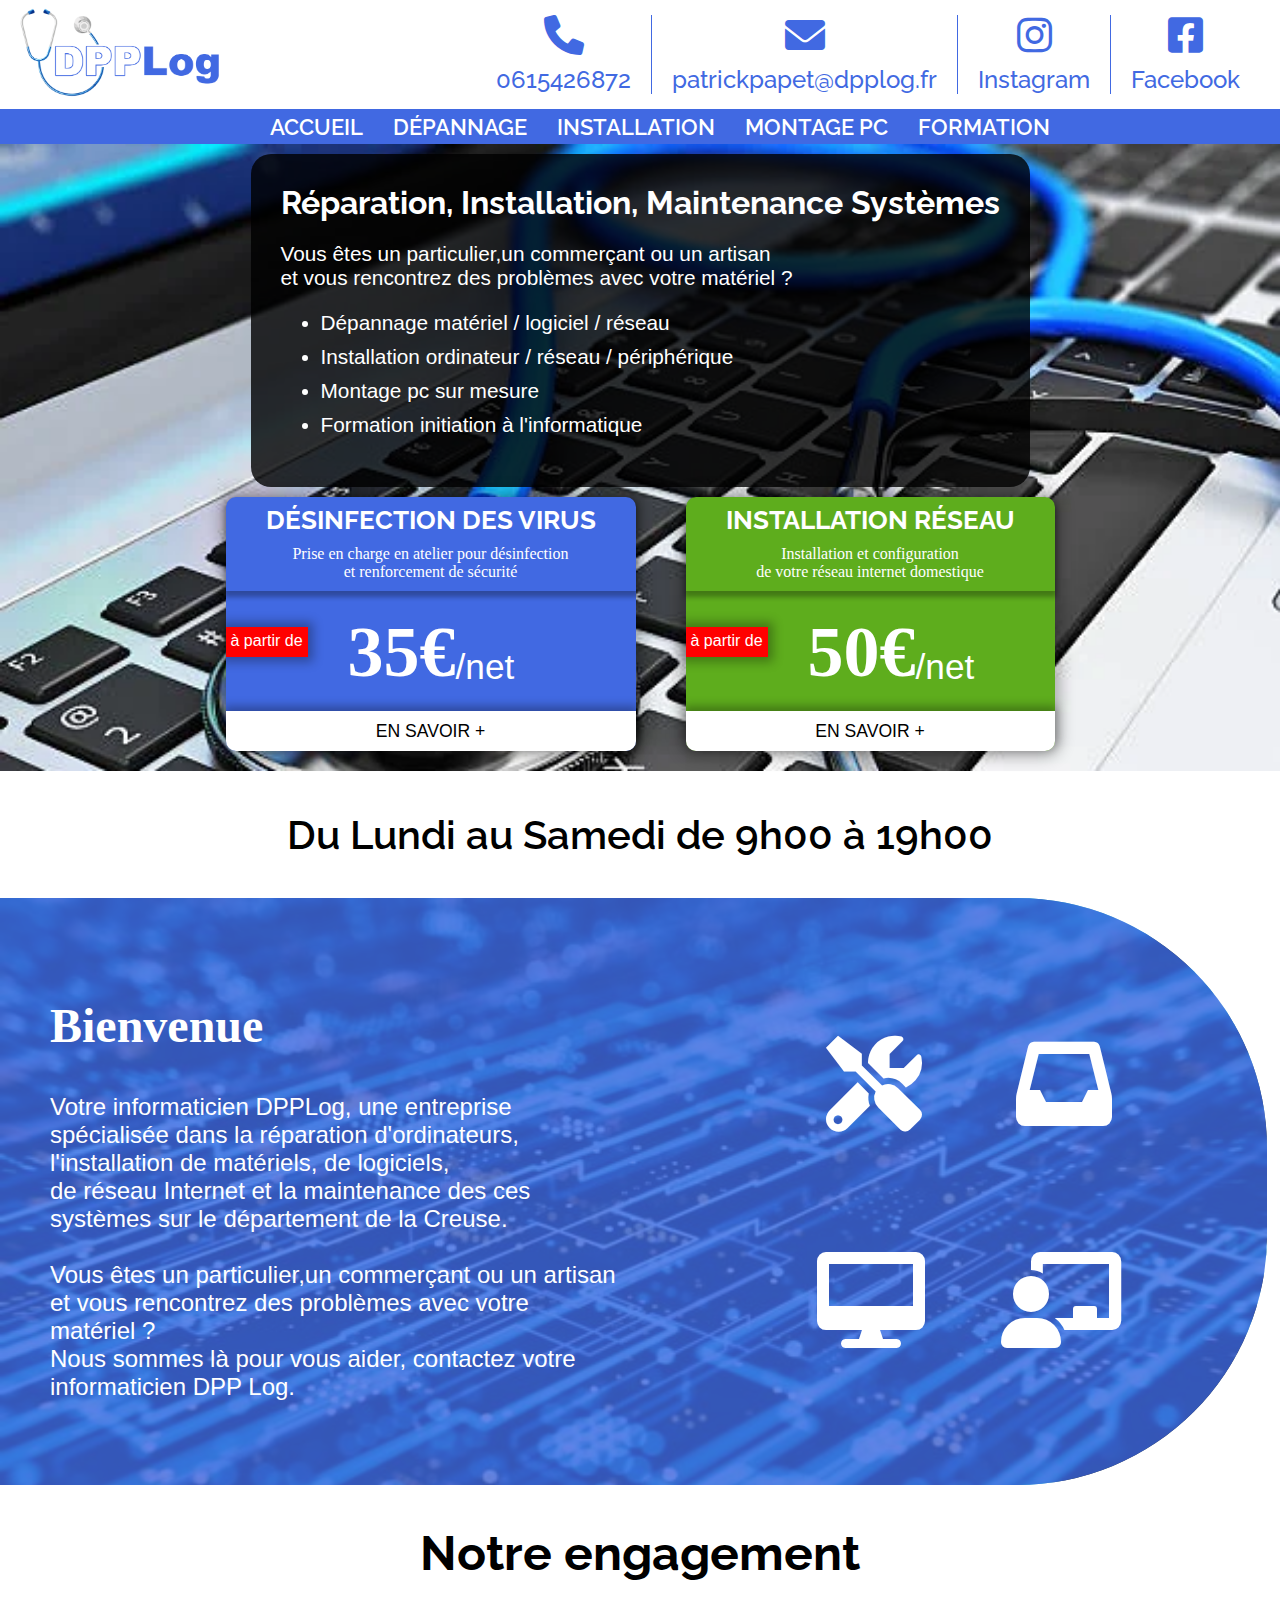
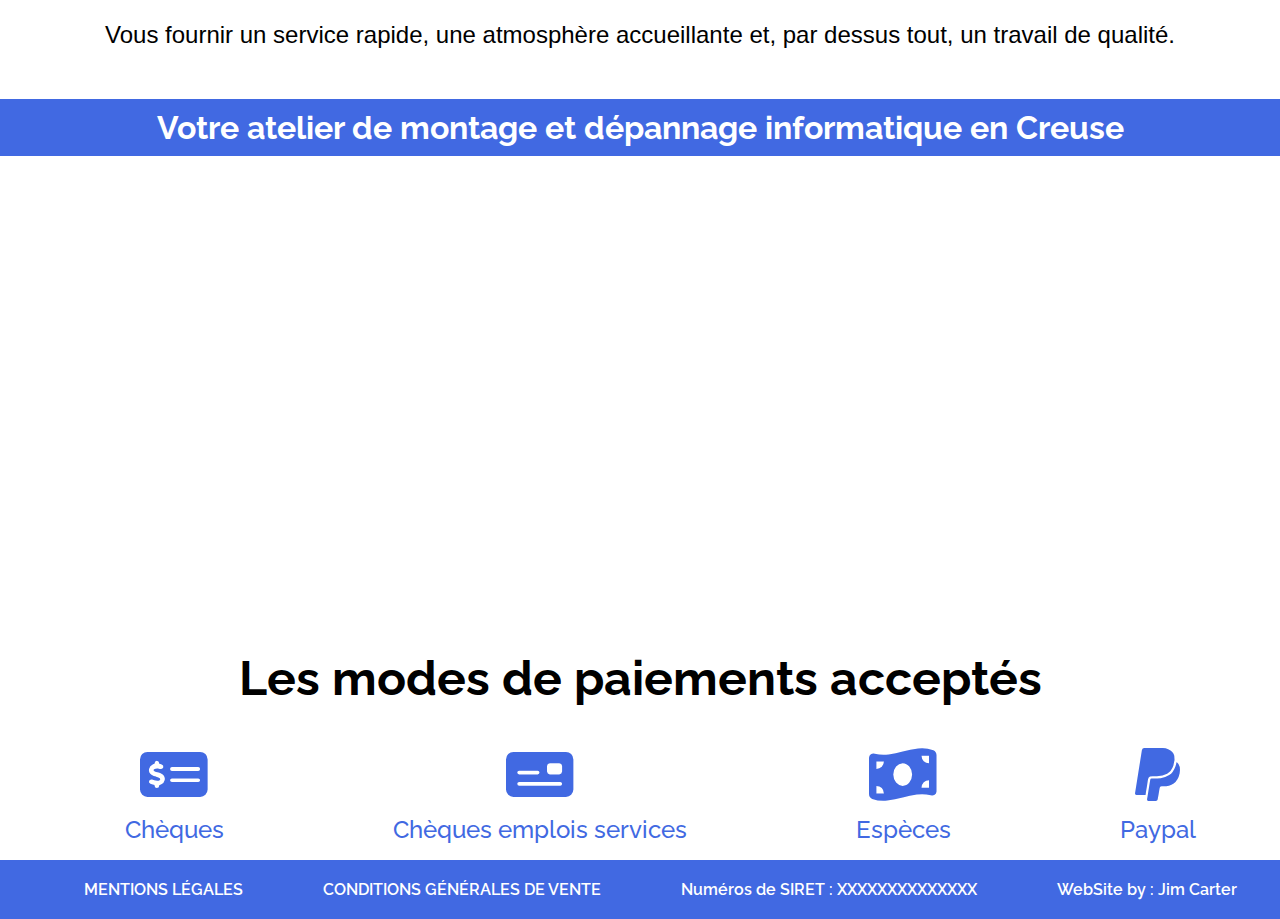
<file: index.html>
<!doctype html>
<html lang="fr">

<head>
  <meta charset="utf-8">
  <meta name="viewport" content="width=device-width, initial-scale=1, shrink-to-fit=no">
  <meta name="Votre informaticien DPPLog , une entreprise spécialisée dans la réparation d'ordinateurs , l'installation de matériels, de logiciels , de réseau Internet et la maintenance des ces systèmes sur le département de la Creuse."
        content="">
  <meta name="Papet Patrick" content="">

  <title>DPPlog, Dépannage informatique a domicile en Creuse</title>

  <link href="https://fonts.googleapis.com/css?family=Raleway:100,100i,200,200i,300,300i,400,400i,500,500i,600,600i,700,700i,800,800i,900,900i"
        rel="stylesheet">
  <link href="https://fonts.googleapis.com/css?family=Lora:400,400i,700,700i" rel="stylesheet">

  <link rel="apple-touch-icon" sizes="180x180" href="img/favicon/apple-touch-icon.png">
  <link rel="icon" type="image/png" sizes="32x32" href="img/favicon/favicon-32x32.png">
  <link rel="icon" type="image/png" sizes="16x16" href="img/favicon/favicon-16x16.png">
  <link rel="manifest" href="img/favicon/site.webmanifest">
  <link rel="stylesheet" href="./css/main.css">
  <meta name="msapplication-TileColor" content="#da532c">
  <meta name="theme-color" content="#ffffff">
  <link rel="stylesheet" href="https://cdnjs.cloudflare.com/ajax/libs/font-awesome/6.0.0/css/all.min.css" integrity="sha512-9usAa10IRO0HhonpyAIVpjrylPvoDwiPUiKdWk5t3PyolY1cOd4DSE0Ga+ri4AuTroPR5aQvXU9xC6qOPnzFeg==" crossorigin="anonymous" referrerpolicy="no-referrer" />
</head>

<body>
  <header>
    <div id="topHeader">
      <a href="./index.html"><img src="./img/DPPLog.png" alt="logo DPPLog" id="logo"></a>
      <div id="contact">
        <ul>
          <li><i class="fa-solid fa-phone"></i><a href="tel: +330615426872">0615426872</a></li>
          <li><i class="fa-solid fa-envelope"></i><a href="mailto:patrickpapet@dpplog.fr">patrickpapet@dpplog.fr</a></li>
          <li><i class="fa-brands fa-instagram"></i><a href="https://www.instagram.com/dpplog/?hl=fr">Instagram</a></li>
          <li><i class="fa-brands fa-facebook-square"></i><a href="">Facebook</a></li>
        </ul>
      </div>
      <img src="./img/DPPCreuse.png" alt="votre informaticien sur le département de la creuse" id="creuse">
    </div>
    <nav>
      <ul>
        <li><a href="./index.html">ACCUEIL</a></li>
        <li><a href="./depannage.html">DÉPANNAGE</a></li>
        <li><a href="./installation.html">INSTALLATION</a></li>
        <li><a href="./montage.html">MONTAGE PC</a></li>
        <li><a href="./formation.html">FORMATION</a></li>
      </ul>
    </nav>
  </header>
  <section id="encartPub">
    <div id="encartPubDescript">
      <h3>Réparation, Installation, Maintenance Systèmes</h3>
      <p>Vous êtes un particulier,un commerçant ou un artisan<br>et vous rencontrez des problèmes avec votre matériel ?</p>
      <ul>
        <li>Dépannage matériel / logiciel / réseau</li>
        <li>Installation ordinateur / réseau / périphérique</li>
        <li>Montage pc sur mesure</li>
        <li>Formation initiation à l'informatique</li>
      </ul>
    </div>
    <div id="promo">
      <div id="promo1">
        <div class="promoTitre">
          <h4>DÉSINFECTION DES VIRUS</h4>
          <p>Prise en charge en atelier pour désinfection<br>et renforcement de sécurité</p>
        </div>
        <div class="promoPrix">
          <p>à partir de</p>
          <h2>35€</h2>
          <p>/net</p>
        </div>
        <div class="promoLink">
          <p><a href="./depannage.html">EN SAVOIR +</a></p>
        </div>
      </div>
      <div id="promo2">
        <div class="promoTitre">
          <h4>INSTALLATION RÉSEAU</h4>
          <p>Installation et configuration<br>de votre réseau internet domestique</p>
        </div>
        <div class="promoPrix">
          <p>à partir de</p>
          <h2>50€</h2>
          <p>/net</p>
        </div>
        <div class="promoLink">
          <p><a href="./installation.html">EN SAVOIR +</a></p>
        </div>
      </div>
    </div>
  </section>
  <section id="horaires">
    <p>Du Lundi au Samedi de 9h00 à 19h00</p>
  </section>
  <section id="presentationGlobal">
    <div class="filtreBleu">
      <div id="pgDescription">
        <h2>Bienvenue</h2>
        <p>Votre informaticien DPPLog, une entreprise spécialisée dans la réparation d'ordinateurs, l'installation de matériels, de logiciels,<br>de réseau Internet et la maintenance des ces systèmes sur le département de la Creuse.<br><br>
          Vous êtes un particulier,un commerçant ou un artisan et vous rencontrez des problèmes avec votre matériel ?<br>
          Nous sommes là pour vous aider, contactez votre informaticien DPP Log.</p>
      </div>
      <div id="iconeDescription">
        <div id="iconeDescriptionHaut">
          <div>
            <a href="./depannage.html"><i class="fa-solid fa-screwdriver-wrench"></i></a>
            <p class="cache">Dépannage</p>
          </div>
          <div>
            <a href="./installation.html"><i class="fa-solid fa-inbox"></i></a>
            <p class="cache">Installation</p>
          </div>
        </div>
        <div id="iconeDescriptionBas">
          <div>
            <a href="./montage.html"><i class="fa-solid fa-desktop"></i></a>
            <p class="cache">Montage PC</p>
          </div>
          <div>
            <a href="./formation.html"><i class="fa-solid fa-chalkboard-user"></i></a>
            <p class="cache" id="lastCache">Formation</p>
          </div>
        </div>
      </div>
    </div>
  </section>
  <section id="engagement">
    <h2>Notre engagement</h2>
    <p>Vous fournir un service rapide, une atmosphère accueillante et, par dessus tout, un travail de qualité.</p>
  </section>
  <section id="carte">
    <h1>Votre atelier de montage et dépannage informatique en Creuse</h1>
    <iframe src="https://www.google.com/maps/embed?pb=!1m18!1m12!1m3!1d2314.598649595053!2d1.5606537769778535!3d46.37856975633308!2m3!1f0!2f0!3f0!3m2!1i1024!2i768!4f13.1!3m3!1m2!1s0x47fbe85a380e19e3%3A0xf0694bd613ef4b76!2s7%20Trebujet%2C%2023160%20Saint-S%C3%A9bastien%2C%20France!5e0!3m2!1sfr!2sca!4v1645476394477!5m2!1sfr!2sca" width="600" height="450" style="border:0;" allowfullscreen="" loading="lazy"></iframe>
  </section>
  <section id="paiement">
    <h2>Les modes de paiements acceptés</h2>
    <div id="iconePaiement">
      <ul>
        <li><i class="fa-solid fa-money-check-dollar"></i>Chèques</li>
        <li><i class="fa-solid fa-money-check"></i>Chèques emplois services</li>
        <li><i class="fa-solid fa-money-bill-wave"></i>Espèces</li>
        <li><i class="fa-brands fa-paypal"></i>Paypal</li>
      </ul>
    </div>
  </section>
  <footer>
    <ul>
      <li><a href="./mentionslegales.html">MENTIONS LÉGALES</a></li>
      <li><a href="./cgv.html">CONDITIONS GÉNÉRALES DE VENTE</a></li>
      <li>Numéros de SIRET : XXXXXXXXXXXXXX</li>
      <li><a href="http://portfolio.jimcarter.ca/">WebSite by : Jim Carter</a></li>
    </ul>
  </footer>

  <script src="js/main.js"></script>

  <!-- Google Analytics: change UA-XXXXX-Y to be your site's ID. -->
  <script>
    window.ga = function () { ga.q.push(arguments) }; ga.q = []; ga.l = +new Date;
    ga('create', 'UA-XXXXX-Y', 'auto'); ga('set', 'anonymizeIp', true); ga('set', 'transport', 'beacon'); ga('send', 'pageview')
  </script>
  <script src="https://www.google-analytics.com/analytics.js" async></script>
</body>

</html>
</file>
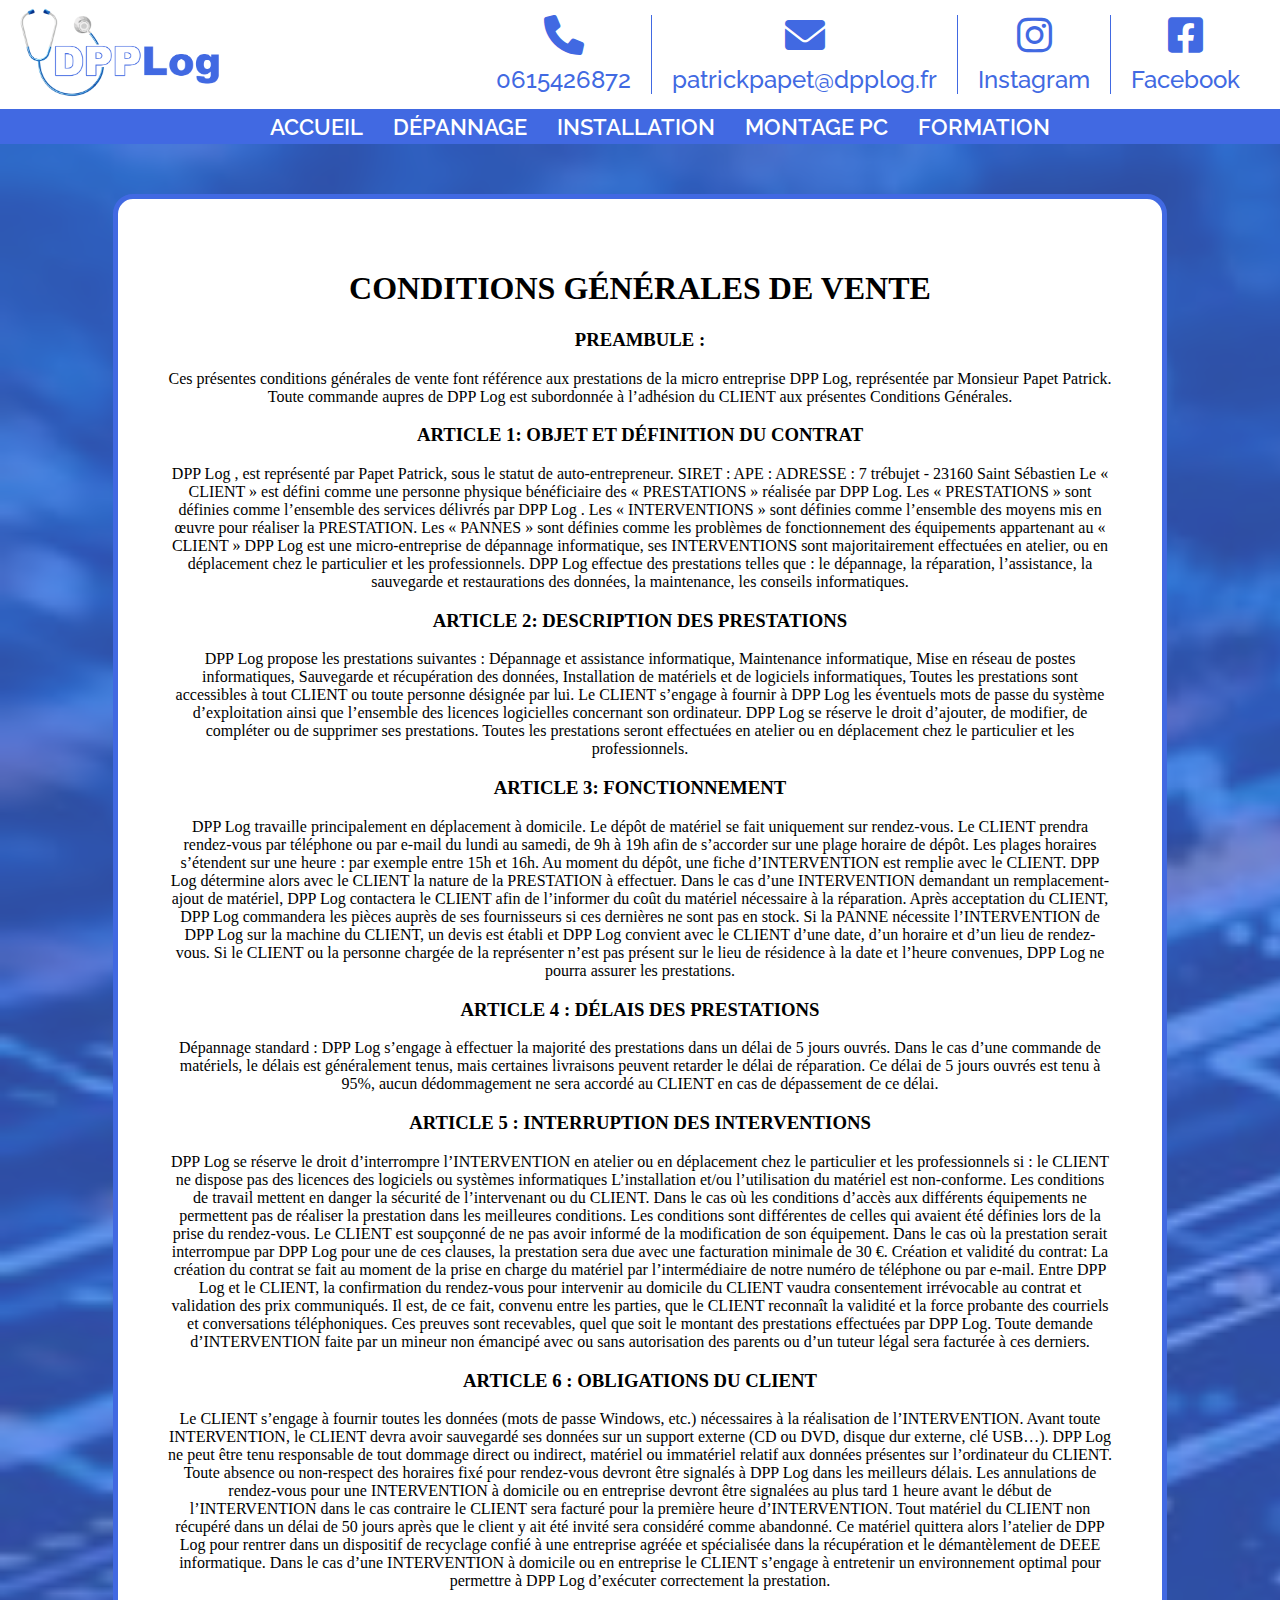
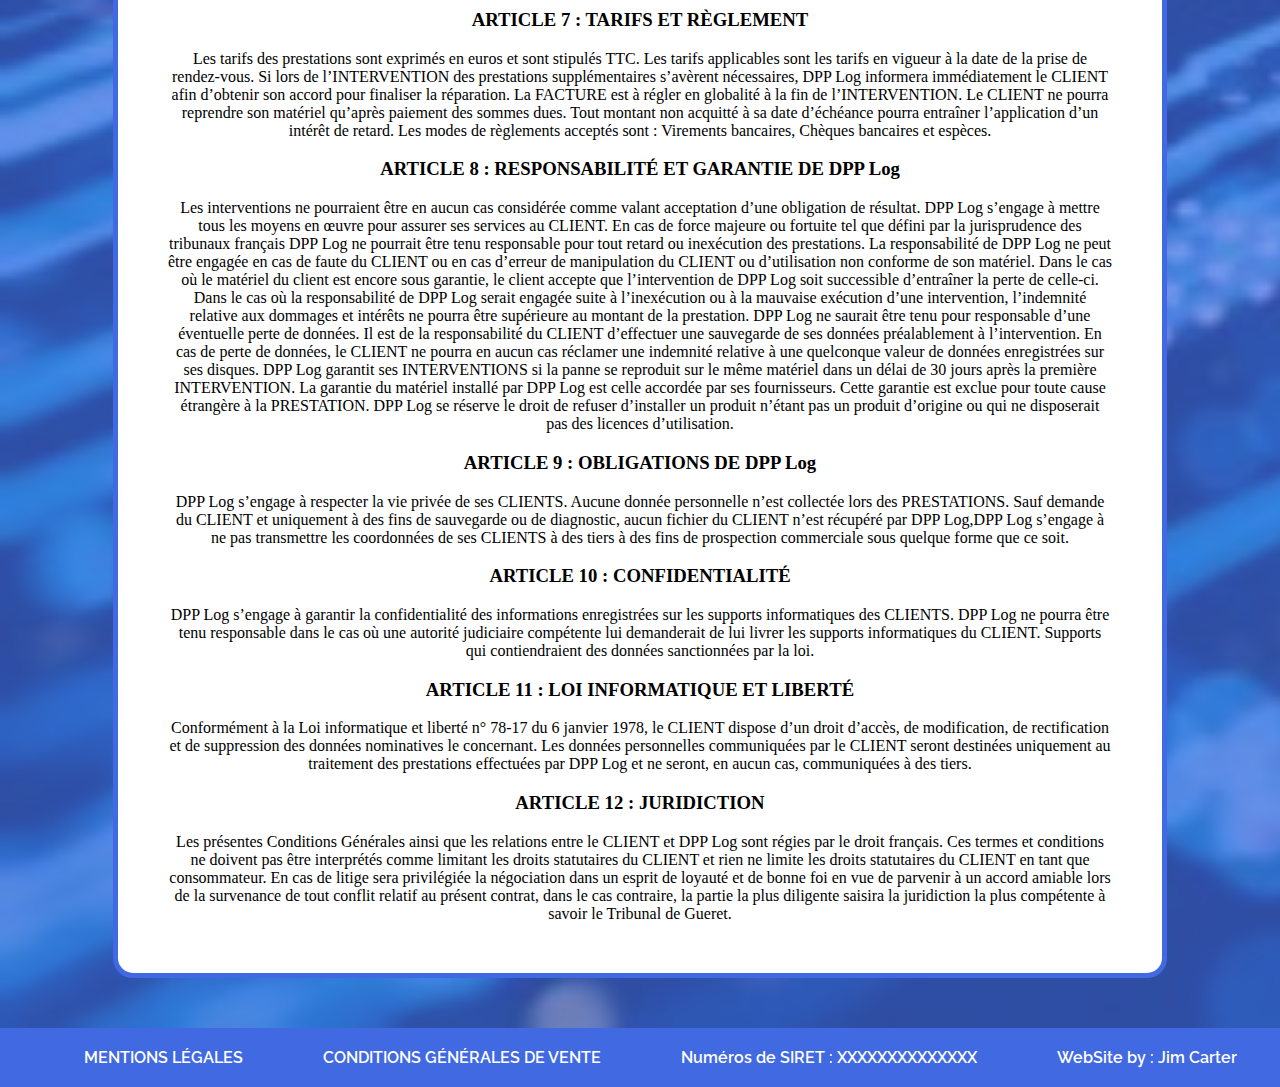
<file: cgv.html>
<!doctype html>
<html lang="fr">

<head>
  <meta charset="utf-8">
  <meta name="viewport" content="width=device-width, initial-scale=1, shrink-to-fit=no">
  <meta name="Votre informaticien DPPLog , une entreprise spécialisée dans la réparation d'ordinateurs , l'installation de matériels, de logiciels , de réseau Internet et la maintenance des ces systèmes sur le département de la Creuse."
        content="">
  <meta name="Papet Patrick" content="">

  <title>DPPlog, Conditions générales de vente</title>

  <link href="https://fonts.googleapis.com/css?family=Raleway:100,100i,200,200i,300,300i,400,400i,500,500i,600,600i,700,700i,800,800i,900,900i"
        rel="stylesheet">
  <link href="https://fonts.googleapis.com/css?family=Lora:400,400i,700,700i" rel="stylesheet">

  <link rel="apple-touch-icon" sizes="180x180" href="img/favicon/apple-touch-icon.png">
  <link rel="icon" type="image/png" sizes="32x32" href="img/favicon/favicon-32x32.png">
  <link rel="icon" type="image/png" sizes="16x16" href="img/favicon/favicon-16x16.png">
  <link rel="manifest" href="img/favicon/site.webmanifest">
  <link rel="stylesheet" href="./css/mention.css">
  <meta name="msapplication-TileColor" content="#da532c">
  <meta name="theme-color" content="#ffffff">
  <link rel="stylesheet" href="https://cdnjs.cloudflare.com/ajax/libs/font-awesome/6.0.0/css/all.min.css" integrity="sha512-9usAa10IRO0HhonpyAIVpjrylPvoDwiPUiKdWk5t3PyolY1cOd4DSE0Ga+ri4AuTroPR5aQvXU9xC6qOPnzFeg==" crossorigin="anonymous" referrerpolicy="no-referrer" />
</head>

<body>
<header>
  <div id="topHeader">
    <a href="./index.html"><img src="./img/DPPLog.png" alt="logo DPPLog" id="logo"></a>
    <div id="contact">
      <ul>
        <li><i class="fa-solid fa-phone"></i><a href="tel: +330615426872">0615426872</a></li>
        <li><i class="fa-solid fa-envelope"></i><a href="mailto:patrickpapet@dpplog.fr">patrickpapet@dpplog.fr</a></li>
        <li><i class="fa-brands fa-instagram"></i><a href="https://www.instagram.com/dpplog/?hl=fr">Instagram</a></li>
        <li><i class="fa-brands fa-facebook-square"></i><a href="">Facebook</a></li>
      </ul>
    </div>
    <img src="./img/DPPCreuse.png" alt="votre informaticien sur le département de la creuse" id="creuse">
  </div>
  <nav>
    <ul>
      <li><a href="./index.html">ACCUEIL</a></li>
      <li><a href="./depannage.html">DÉPANNAGE</a></li>
      <li><a href="./installation.html">INSTALLATION</a></li>
      <li><a href="./montage.html">MONTAGE PC</a></li>
      <li><a href="./formation.html">FORMATION</a></li>
    </ul>
  </nav>
</header>
<section>
  <div class="mentionCGVFiltre">
    <div>
      <h1>CONDITIONS GÉNÉRALES DE VENTE</h1>
      <h3>PREAMBULE :</h3>
      <p>Ces présentes conditions générales de vente font référence aux prestations de la micro entreprise DPP Log, représentée par Monsieur Papet Patrick.

        Toute commande aupres de DPP Log est subordonnée à l’adhésion du CLIENT aux présentes Conditions Générales.</p>
      <h3>ARTICLE 1: OBJET ET DÉFINITION DU CONTRAT</h3>
      <p>DPP Log , est représenté par Papet Patrick, sous le statut de auto-entrepreneur.
        SIRET : APE :

        ADRESSE : 7 trébujet - 23160 Saint Sébastien

        Le « CLIENT » est défini comme une personne physique bénéficiaire des « PRESTATIONS » réalisée par DPP Log.

        Les « PRESTATIONS » sont définies comme l’ensemble des services délivrés par DPP Log .

        Les « INTERVENTIONS » sont définies comme l’ensemble des moyens mis en œuvre pour réaliser la PRESTATION.

        Les « PANNES » sont définies comme les problèmes de fonctionnement des équipements appartenant au « CLIENT »

        DPP Log est une micro-entreprise de dépannage informatique, ses INTERVENTIONS sont majoritairement effectuées en atelier, ou en déplacement chez le particulier et les professionnels.

        DPP Log effectue des prestations telles que : le dépannage, la réparation, l’assistance, la sauvegarde et restaurations des données, la maintenance, les conseils informatiques.</p>
      <h3>ARTICLE 2: DESCRIPTION DES PRESTATIONS</h3>
      <p>DPP Log propose les prestations suivantes :

        Dépannage et assistance informatique,

        Maintenance informatique,

        Mise en réseau de postes informatiques,

        Sauvegarde et récupération des données,

        Installation de matériels et de logiciels informatiques,

        Toutes les prestations sont accessibles à tout CLIENT ou toute personne désignée par lui. Le CLIENT s’engage à fournir à DPP Log les éventuels mots de passe du système d’exploitation ainsi que l’ensemble des licences logicielles concernant son ordinateur. DPP Log se réserve le droit d’ajouter, de modifier, de compléter ou de supprimer ses prestations. Toutes les prestations seront effectuées en atelier ou en déplacement chez le particulier et les professionnels.</p>
      <h3>ARTICLE 3: FONCTIONNEMENT</h3>
      <p>DPP Log travaille principalement en déplacement à domicile. Le dépôt de matériel se fait uniquement sur rendez-vous.

        Le CLIENT prendra rendez-vous par téléphone ou par e-mail du lundi au samedi, de 9h à 19h afin de s’accorder sur une plage horaire de dépôt.

        Les plages horaires s’étendent sur une heure : par exemple entre 15h et 16h.

        Au moment du dépôt, une fiche d’INTERVENTION est remplie avec le CLIENT.

        DPP Log détermine alors avec le CLIENT la nature de la PRESTATION à effectuer.

        Dans le cas d’une INTERVENTION demandant un remplacement-ajout de matériel, DPP Log contactera le CLIENT afin de l’informer du coût du matériel nécessaire à la réparation. Après acceptation du CLIENT, DPP Log commandera les pièces auprès de ses fournisseurs si ces dernières ne sont pas en stock.

        Si la PANNE nécessite l’INTERVENTION de DPP Log sur la machine du CLIENT, un devis est établi et DPP Log convient avec le CLIENT d’une date, d’un horaire et d’un lieu de rendez-vous.

        Si le CLIENT ou la personne chargée de la représenter n’est pas présent sur le lieu de résidence à la date et l’heure convenues, DPP Log ne pourra assurer les prestations.</p>
      <h3>ARTICLE 4 : DÉLAIS DES PRESTATIONS</h3>
      <p>Dépannage standard : DPP Log s’engage à effectuer la majorité des prestations dans un délai de 5 jours ouvrés. Dans le cas d’une commande de matériels, le délais est généralement tenus, mais certaines livraisons peuvent retarder le délai de réparation.

        Ce délai de 5 jours ouvrés est tenu à 95%, aucun dédommagement ne sera accordé au CLIENT en cas de dépassement de ce délai.</p>
      <h3>ARTICLE 5 : INTERRUPTION DES INTERVENTIONS</h3>
      <p>DPP Log se réserve le droit d’interrompre l’INTERVENTION en atelier ou en déplacement chez le particulier et les professionnels si :

        le CLIENT ne dispose pas des licences des logiciels ou systèmes informatiques L’installation et/ou l’utilisation du matériel est non-conforme.

        Les conditions de travail mettent en danger la sécurité de l’intervenant ou du CLIENT.

        Dans le cas où les conditions d’accès aux différents équipements ne permettent pas de réaliser la prestation dans les meilleures conditions.

        Les conditions sont différentes de celles qui avaient été définies lors de la prise du rendez-vous.

        Le CLIENT est soupçonné de ne pas avoir informé de la modification de son équipement.

        Dans le cas où la prestation serait interrompue par DPP Log pour une de ces clauses, la prestation sera due avec une facturation minimale de 30 €.

        Création et validité du contrat:

        La création du contrat se fait au moment de la prise en charge du matériel par l’intermédiaire de notre numéro de téléphone ou par e-mail.

        Entre DPP Log et le CLIENT, la confirmation du rendez-vous pour intervenir au domicile du CLIENT vaudra consentement irrévocable au contrat et validation des prix communiqués.

        Il est, de ce fait, convenu entre les parties, que le CLIENT reconnaît la validité et la force probante des courriels et conversations téléphoniques.

        Ces preuves sont recevables, quel que soit le montant des prestations effectuées par DPP Log. Toute demande d’INTERVENTION faite par un mineur non émancipé avec ou sans autorisation des parents ou d’un tuteur légal sera facturée à ces derniers.</p>
      <h3>ARTICLE 6 : OBLIGATIONS DU CLIENT</h3>
      <p>Le CLIENT s’engage à fournir toutes les données (mots de passe Windows, etc.) nécessaires à la réalisation de l’INTERVENTION.

        Avant toute INTERVENTION, le CLIENT devra avoir sauvegardé ses données sur un support externe (CD ou DVD, disque dur externe, clé USB…).

        DPP Log ne peut être tenu responsable de tout dommage direct ou indirect, matériel ou immatériel relatif aux données présentes sur l’ordinateur du CLIENT.

        Toute absence ou non-respect des horaires fixé pour rendez-vous devront être signalés à DPP Log dans les meilleurs délais.

        Les annulations de rendez-vous pour une INTERVENTION à domicile ou en entreprise devront être signalées au plus tard 1 heure avant le début de l’INTERVENTION dans le cas contraire le CLIENT sera facturé pour la première heure d’INTERVENTION.

        Tout matériel du CLIENT non récupéré dans un délai de 50 jours après que le client y ait été invité sera considéré comme abandonné. Ce matériel quittera alors l’atelier de DPP Log pour rentrer dans un dispositif de recyclage confié à une entreprise agréée et spécialisée dans la récupération et le démantèlement de DEEE informatique.

        Dans le cas d’une INTERVENTION à domicile ou en entreprise le CLIENT s’engage à entretenir un environnement optimal pour permettre à DPP Log d’exécuter correctement la prestation.</p>
      <h3>ARTICLE 7 : TARIFS ET RÈGLEMENT</h3>
      <p>Les tarifs des prestations sont exprimés en euros et sont stipulés TTC.

        Les tarifs applicables sont les tarifs en vigueur à la date de la prise de rendez-vous.

        Si lors de l’INTERVENTION des prestations supplémentaires s’avèrent nécessaires, DPP Log informera immédiatement le CLIENT afin d’obtenir son accord pour finaliser la réparation.

        La FACTURE est à régler en globalité à la fin de l’INTERVENTION.

        Le CLIENT ne pourra reprendre son matériel qu’après paiement des sommes dues.

        Tout montant non acquitté à sa date d’échéance pourra entraîner l’application d’un intérêt de retard.

        Les modes de règlements acceptés sont : Virements bancaires, Chèques bancaires et espèces.</p>
      <h3>ARTICLE 8 : RESPONSABILITÉ ET GARANTIE DE DPP Log</h3>
      <p>Les interventions ne pourraient être en aucun cas considérée comme valant acceptation d’une obligation de résultat.

        DPP Log s’engage à mettre tous les moyens en œuvre pour assurer ses services au CLIENT.

        En cas de force majeure ou fortuite tel que défini par la jurisprudence des tribunaux français DPP Log ne pourrait être tenu responsable pour tout retard ou inexécution des prestations.

        La responsabilité de DPP Log ne peut être engagée en cas de faute du CLIENT ou en cas d’erreur de manipulation du CLIENT ou d’utilisation non conforme de son matériel.

        Dans le cas où le matériel du client est encore sous garantie, le client accepte que l’intervention de DPP Log soit successible d’entraîner la perte de celle-ci.

        Dans le cas où la responsabilité de DPP Log serait engagée suite à l’inexécution ou à la mauvaise exécution d’une intervention, l’indemnité relative aux dommages et intérêts ne pourra être supérieure au montant de la prestation.

        DPP Log ne saurait être tenu pour responsable d’une éventuelle perte de données. Il est de la responsabilité du CLIENT d’effectuer une sauvegarde de ses données préalablement à l’intervention.

        En cas de perte de données, le CLIENT ne pourra en aucun cas réclamer une indemnité relative à une quelconque valeur de données enregistrées sur ses disques.

        DPP Log garantit ses INTERVENTIONS si la panne se reproduit sur le même matériel dans un délai de 30 jours après la première INTERVENTION.

        La garantie du matériel installé par DPP Log est celle accordée par ses fournisseurs.

        Cette garantie est exclue pour toute cause étrangère à la PRESTATION.

        DPP Log se réserve le droit de refuser d’installer un produit n’étant pas un produit d’origine ou qui ne disposerait pas des licences d’utilisation.</p>
      <h3>ARTICLE 9 : OBLIGATIONS DE DPP Log</h3>
      <p>DPP Log s’engage à respecter la vie privée de ses CLIENTS.

        Aucune donnée personnelle n’est collectée lors des PRESTATIONS.

        Sauf demande du CLIENT et uniquement à des fins de sauvegarde ou de diagnostic, aucun fichier du CLIENT n’est récupéré par DPP Log,DPP Log s’engage à ne pas transmettre les coordonnées de ses CLIENTS à des tiers à des fins de prospection commerciale sous quelque forme que ce soit.</p>
      <h3>ARTICLE 10 : CONFIDENTIALITÉ</h3>
      <p>DPP Log s’engage à garantir la confidentialité des informations enregistrées sur les supports informatiques des CLIENTS.

        DPP Log ne pourra être tenu responsable dans le cas où une autorité judiciaire compétente lui demanderait de lui livrer les supports informatiques du CLIENT. Supports qui contiendraient des données sanctionnées par la loi.</p>
      <h3>ARTICLE 11 : LOI INFORMATIQUE ET LIBERTÉ</h3>
      <p>Conformément à la Loi informatique et liberté n° 78-17 du 6 janvier 1978, le CLIENT dispose d’un droit d’accès, de modification, de rectification et de suppression des données nominatives le concernant. Les données personnelles communiquées par le CLIENT seront destinées uniquement au traitement des prestations effectuées par DPP Log et ne seront, en aucun cas, communiquées à des tiers.</p>
      <h3>ARTICLE 12 : JURIDICTION</h3>
      <p>Les présentes Conditions Générales ainsi que les relations entre le CLIENT et DPP Log sont régies par le droit français. Ces termes et conditions ne doivent pas être interprétés comme limitant les droits statutaires du CLIENT et rien ne limite les droits statutaires du CLIENT en tant que consommateur.

        En cas de litige sera privilégiée la négociation dans un esprit de loyauté et de bonne foi en vue de parvenir à un accord amiable lors de la survenance de tout conflit relatif au présent contrat, dans le cas contraire, la partie la plus diligente saisira la juridiction la plus compétente à savoir le Tribunal de Gueret.</p>
    </div>
  </div>
</section>
<footer>
  <ul>
    <li><a href="./mentionslegales.html">MENTIONS LÉGALES</a></li>
    <li><a href="./cgv.html">CONDITIONS GÉNÉRALES DE VENTE</a></li>
    <li>Numéros de SIRET : XXXXXXXXXXXXXX</li>
    <li><a href="http://portfolio.jimcarter.ca/">WebSite by : Jim Carter</a></li>
  </ul>
</footer>
</body>
</html>
</file>
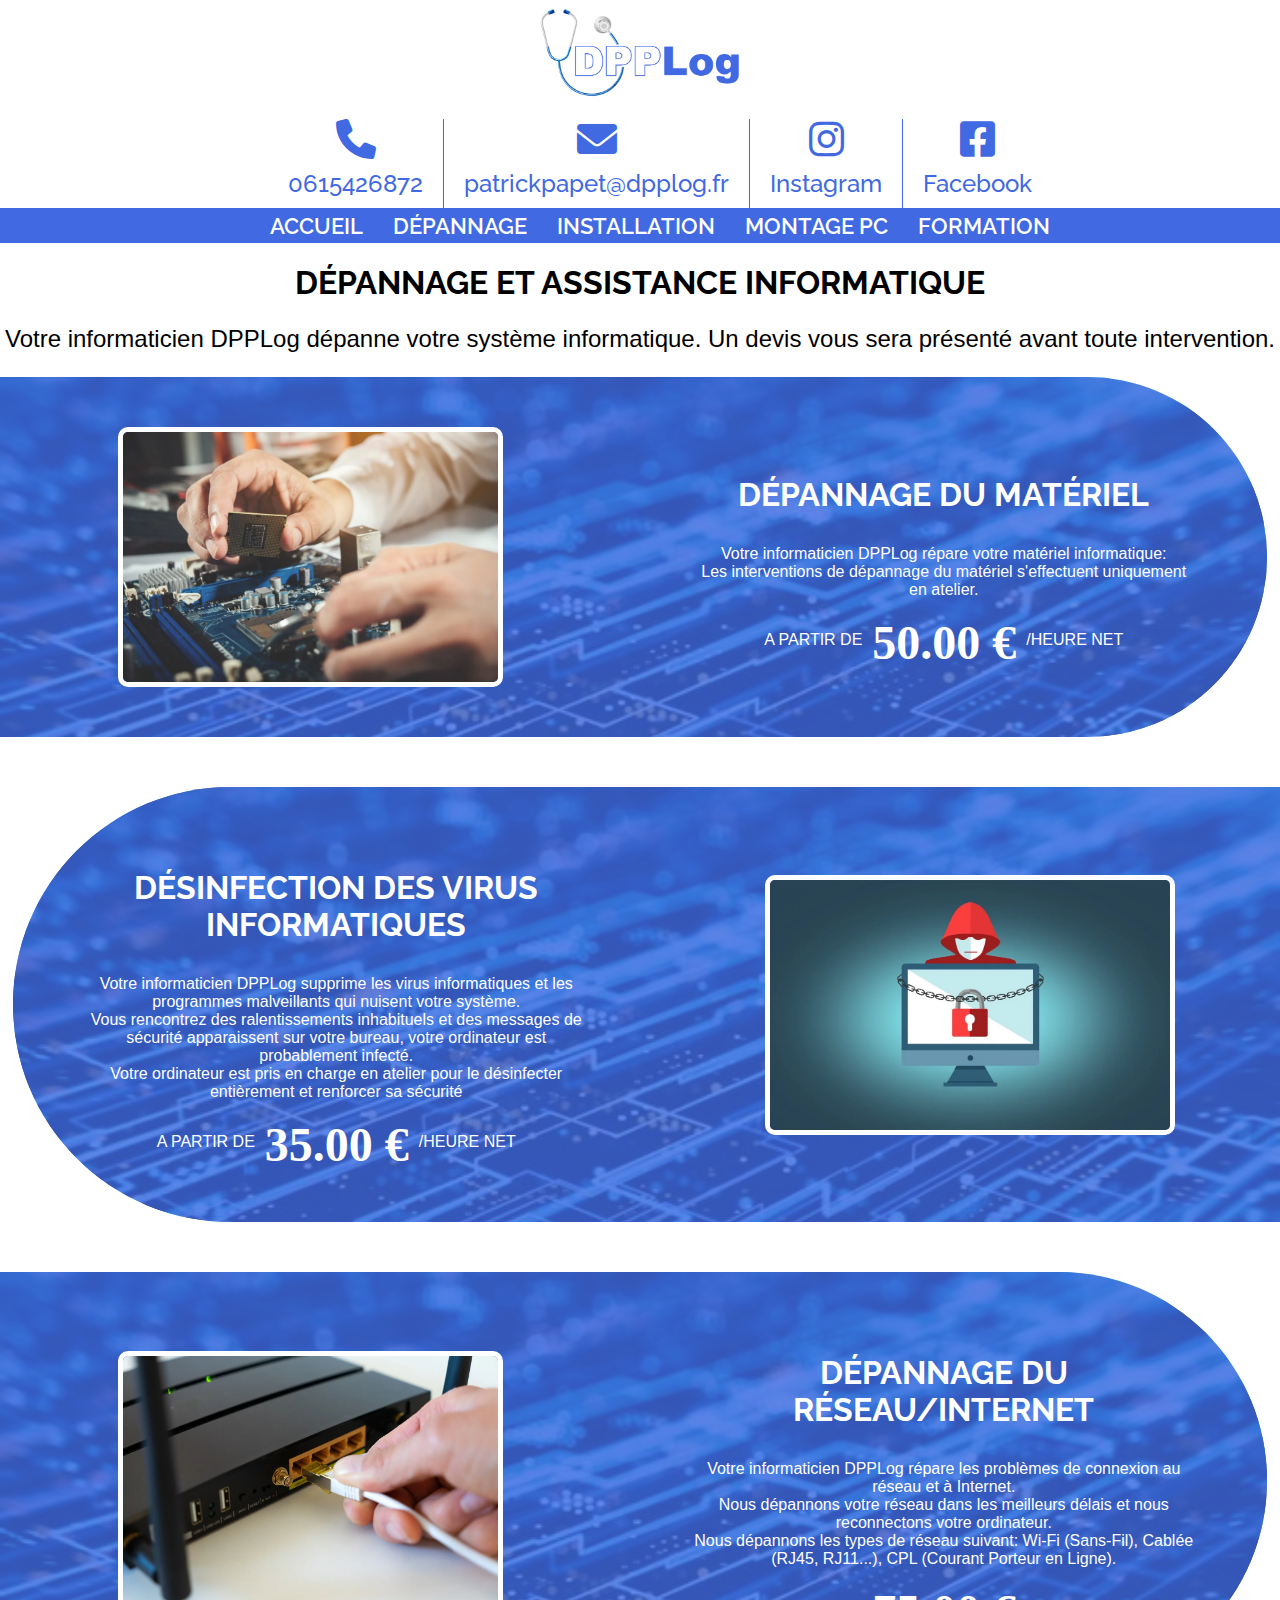
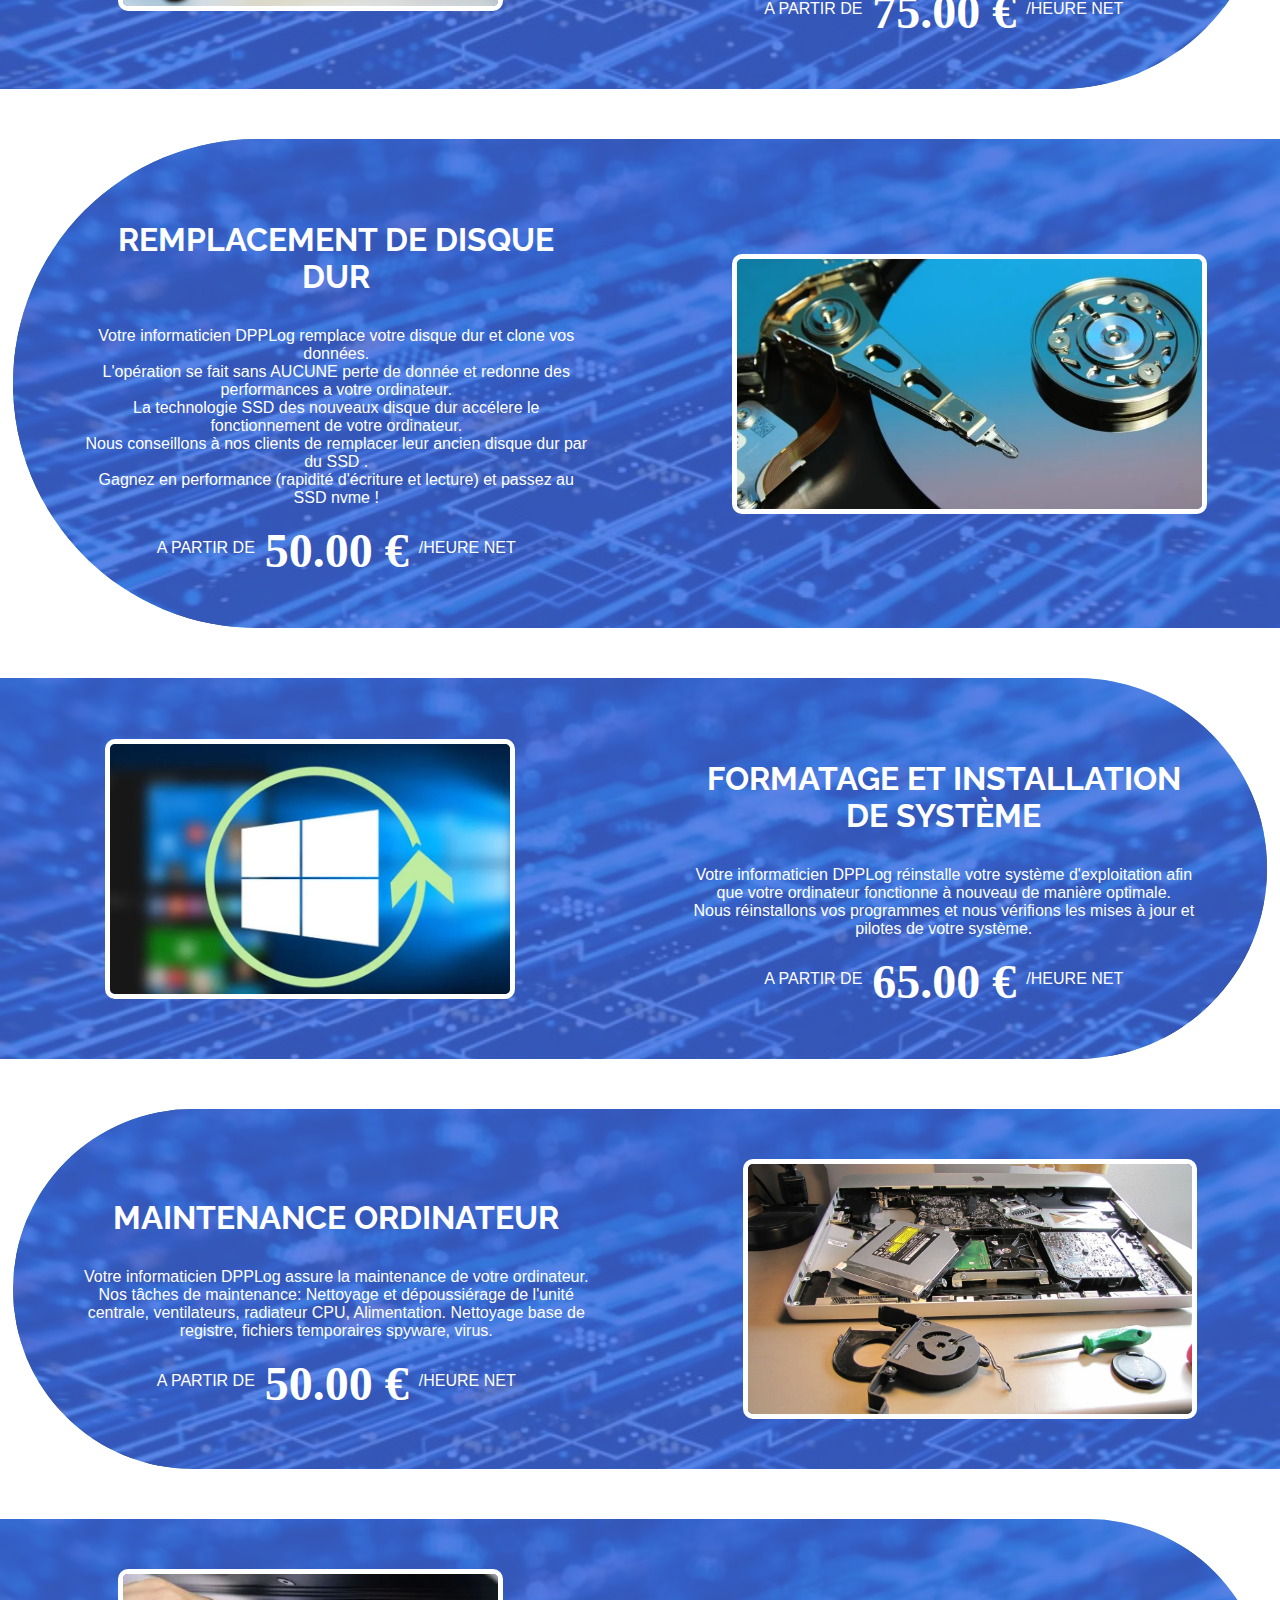
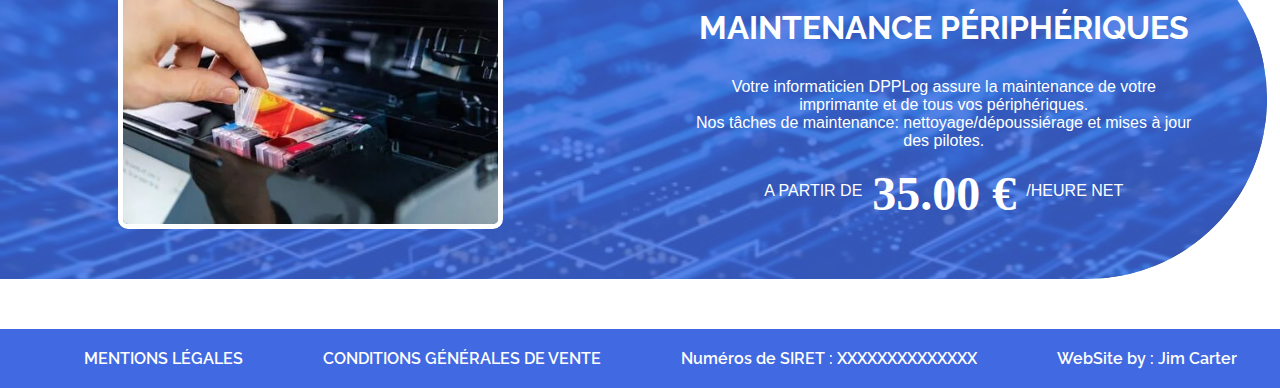
<file: depannage.html>
<!doctype html>
<html lang="fr">

<head>
  <meta charset="utf-8">
  <meta name="viewport" content="width=device-width, initial-scale=1, shrink-to-fit=no">
  <meta name="Votre informaticien DPPLog , une entreprise spécialisée dans la réparation d'ordinateurs , l'installation de matériels, de logiciels , de réseau Internet et la maintenance des ces systèmes sur le département de la Creuse."
        content="">
  <meta name="Papet Patrick" content="">

  <title>DPPlog, Dépannage</title>

  <link href="https://fonts.googleapis.com/css?family=Raleway:100,100i,200,200i,300,300i,400,400i,500,500i,600,600i,700,700i,800,800i,900,900i"
        rel="stylesheet">
  <link href="https://fonts.googleapis.com/css?family=Lora:400,400i,700,700i" rel="stylesheet">

  <link rel="apple-touch-icon" sizes="180x180" href="img/favicon/apple-touch-icon.png">
  <link rel="icon" type="image/png" sizes="32x32" href="img/favicon/favicon-32x32.png">
  <link rel="icon" type="image/png" sizes="16x16" href="img/favicon/favicon-16x16.png">
  <link rel="manifest" href="img/favicon/site.webmanifest">
  <link rel="stylesheet" href="css/detailsOffre.css">
  <meta name="msapplication-TileColor" content="#da532c">
  <meta name="theme-color" content="#ffffff">
  <link rel="stylesheet" href="https://cdnjs.cloudflare.com/ajax/libs/font-awesome/6.0.0/css/all.min.css" integrity="sha512-9usAa10IRO0HhonpyAIVpjrylPvoDwiPUiKdWk5t3PyolY1cOd4DSE0Ga+ri4AuTroPR5aQvXU9xC6qOPnzFeg==" crossorigin="anonymous" referrerpolicy="no-referrer" />
</head>

<body>
<header>
  <div id="topHeader">
    <a href="./index.html"><img src="./img/DPPLog.png" alt="logo DPPLog" id="logo"></a>
    <div id="contact">
      <ul>
        <li><i class="fa-solid fa-phone"></i><a href="tel: +330615426872">0615426872</a></li>
        <li><i class="fa-solid fa-envelope"></i><a href="mailto:patrickpapet@dpplog.fr">patrickpapet@dpplog.fr</a></li>
        <li><i class="fa-brands fa-instagram"></i><a href="https://www.instagram.com/dpplog/?hl=fr">Instagram</a></li>
        <li><i class="fa-brands fa-facebook-square"></i><a href="">Facebook</a></li>
      </ul>
    </div>
    <img src="./img/DPPCreuse.png" alt="votre informaticien sur le département de la creuse" id="creuse">
  </div>
  <nav>
    <ul>
      <li><a href="./index.html">ACCUEIL</a></li>
      <li><a href="./depannage.html">DÉPANNAGE</a></li>
      <li><a href="./installation.html">INSTALLATION</a></li>
      <li><a href="./montage.html">MONTAGE PC</a></li>
      <li><a href="./formation.html">FORMATION</a></li>
    </ul>
  </nav>
</header>
<section class="titleOffre">
  <h1>DÉPANNAGE ET ASSISTANCE INFORMATIQUE</h1>
  <P>Votre informaticien DPPLog dépanne votre système informatique.

    Un devis vous sera présenté avant toute intervention.</P>
</section>
<section class="offreGauche">
  <div class="offreFiltreBleuGauche">
    <img src="./img/depannage.webp" alt="depannage">
    <div class="offreDescript">
      <h3>DÉPANNAGE DU MATÉRIEL</h3>
      <p>Votre informaticien DPPLog répare votre matériel informatique:<br>

        Les interventions de dépannage du matériel s'effectuent uniquement en atelier.</p>
      <div class="offrePrix">
        <p>A PARTIR DE</p>
        <h2>50.00 €</h2>
        <p>/HEURE NET</p>
      </div>
    </div>
  </div>
</section>
<section class="offreDroite">
  <div class="offreFiltreBleuDroite">
    <div class="offreDescript">
      <h3>DÉSINFECTION DES VIRUS INFORMATIQUES</h3>
      <p>Votre informaticien DPPLog supprime les virus informatiques et les programmes malveillants qui nuisent votre système.<br>

        Vous rencontrez des ralentissements inhabituels et des messages de sécurité apparaissent sur votre bureau, votre ordinateur est probablement infecté.<br>

        Votre ordinateur est pris en charge en atelier pour le désinfecter entièrement et renforcer sa sécurité</p>
      <div class="offrePrix">
        <p>A PARTIR DE</p>
        <h2>35.00 €</h2>
        <p>/HEURE NET</p>
      </div>
    </div>
    <img src="./img/virus.webp" alt="virus">
  </div>
</section>
<section class="offreGauche">
  <div class="offreFiltreBleuGauche">
    <img src="./img/modem.webp" alt="modem">
    <div class="offreDescript">
      <h3>DÉPANNAGE DU RÉSEAU/INTERNET</h3>
      <p>Votre informaticien DPPLog répare les problèmes de connexion au réseau et à Internet.<br>

        Nous dépannons votre réseau dans les meilleurs délais et nous reconnectons votre ordinateur.<br>

        Nous dépannons les types de réseau suivant: Wi-Fi (Sans-Fil), Cablée (RJ45, RJ11...), CPL (Courant Porteur en Ligne).</p>
      <div class="offrePrix">
        <p>A PARTIR DE</p>
        <h2>75.00 €</h2>
        <p>/HEURE NET</p>
      </div>
    </div>
  </div>
</section>
<section class="offreDroite">
  <div class="offreFiltreBleuDroite">
    <div class="offreDescript">
      <h3>REMPLACEMENT DE DISQUE DUR</h3>
      <p>Votre informaticien DPPLog remplace votre disque dur et clone vos données.<br>

        L'opération se fait sans AUCUNE perte de donnée et redonne des performances a votre ordinateur.<br>

        La technologie SSD des nouveaux disque dur accélere le fonctionnement de votre ordinateur.<br>

        Nous conseillons à nos clients de remplacer leur ancien disque dur par du SSD .<br>

        Gagnez en performance (rapidité d'écriture et lecture) et passez au SSD nvme !</p>
      <div class="offrePrix">
        <p>A PARTIR DE</p>
        <h2>50.00 €</h2>
        <p>/HEURE NET</p>
      </div>
    </div>
    <img src="./img/hdd.webp" alt="hdd">
  </div>
</section>
<section class="offreGauche">
  <div class="offreFiltreBleuGauche">
    <img src="./img/windows.webp" alt="windows">
    <div class="offreDescript">
      <h3>FORMATAGE ET INSTALLATION DE SYSTÈME</h3>
      <p>Votre informaticien DPPLog réinstalle votre système d'exploitation afin que votre ordinateur fonctionne à nouveau de manière optimale.<br>

        Nous réinstallons vos programmes et nous vérifions les mises à jour et pilotes de votre système.</p>
      <div class="offrePrix">
        <p>A PARTIR DE</p>
        <h2>65.00 €</h2>
        <p>/HEURE NET</p>
      </div>
    </div>
  </div>
</section>
<section class="offreDroite">
  <div class="offreFiltreBleuDroite">
    <div class="offreDescript">
      <h3>MAINTENANCE ORDINATEUR</h3>
      <p>Votre informaticien DPPLog assure la maintenance de votre ordinateur.<br>

        Nos tâches de maintenance: Nettoyage et dépoussiérage de l'unité centrale, ventilateurs, radiateur CPU, Alimentation. Nettoyage base de registre, fichiers temporaires spyware, virus.</p>
      <div class="offrePrix">
        <p>A PARTIR DE</p>
        <h2>50.00 €</h2>
        <p>/HEURE NET</p>
      </div>
    </div>
    <img src="./img/maintenance.webp" alt="maintenance">
  </div>
</section>
<section class="offreGauche">
  <div class="offreFiltreBleuGauche">
    <img src="./img/printer.webp" alt="printer">
    <div class="offreDescript">
      <h3>MAINTENANCE PÉRIPHÉRIQUES</h3>
      <p>Votre informaticien DPPLog assure la maintenance de votre imprimante et de tous vos périphériques.<br>

        Nos tâches de maintenance: nettoyage/dépoussiérage et mises à jour des pilotes.</p>
      <div class="offrePrix">
        <p>A PARTIR DE</p>
        <h2>35.00 €</h2>
        <p>/HEURE NET</p>
      </div>
    </div>
  </div>
</section>
<footer>
  <ul>
    <li><a href="./mentionslegales.html">MENTIONS LÉGALES</a></li>
    <li><a href="./cgv.html">CONDITIONS GÉNÉRALES DE VENTE</a></li>
    <li>Numéros de SIRET : XXXXXXXXXXXXXX</li>
    <li><a href="http://portfolio.jimcarter.ca/">WebSite by : Jim Carter</a></li>
  </ul>
</footer>
</body>
</html>
</file>
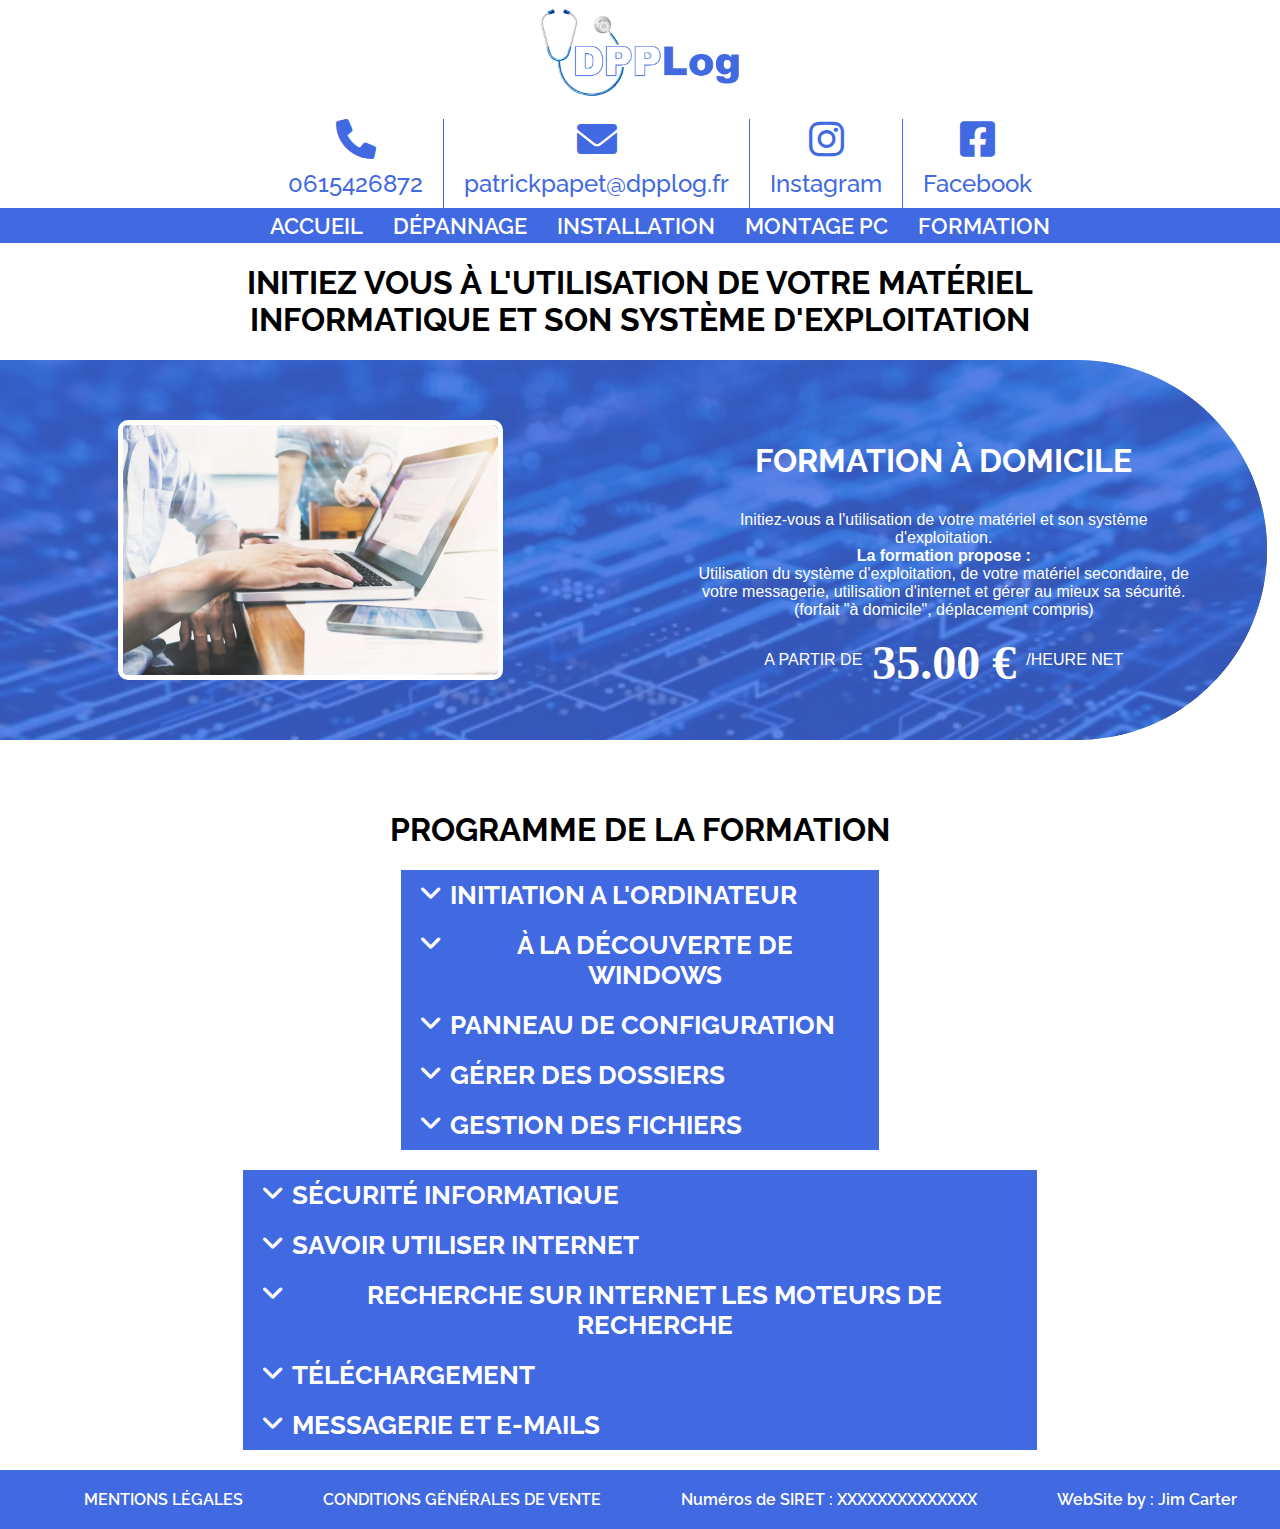
<file: formation.html>
<!doctype html>
<html lang="fr">

<head>
  <meta charset="utf-8">
  <meta name="viewport" content="width=device-width, initial-scale=1, shrink-to-fit=no">
  <meta name="Votre informaticien DPPLog , une entreprise spécialisée dans la réparation d'ordinateurs , l'installation de matériels, de logiciels , de réseau Internet et la maintenance des ces systèmes sur le département de la Creuse."
        content="">
  <meta name="Papet Patrick" content="">

  <title>DPPlog, Formation</title>

  <link href="https://fonts.googleapis.com/css?family=Raleway:100,100i,200,200i,300,300i,400,400i,500,500i,600,600i,700,700i,800,800i,900,900i"
        rel="stylesheet">
  <link href="https://fonts.googleapis.com/css?family=Lora:400,400i,700,700i" rel="stylesheet">

  <link rel="apple-touch-icon" sizes="180x180" href="img/favicon/apple-touch-icon.png">
  <link rel="icon" type="image/png" sizes="32x32" href="img/favicon/favicon-32x32.png">
  <link rel="icon" type="image/png" sizes="16x16" href="img/favicon/favicon-16x16.png">
  <link rel="manifest" href="img/favicon/site.webmanifest">
  <link rel="stylesheet" href="css/detailsOffre.css">
  <meta name="msapplication-TileColor" content="#da532c">
  <meta name="theme-color" content="#ffffff">
  <link rel="stylesheet" href="https://cdnjs.cloudflare.com/ajax/libs/font-awesome/6.0.0/css/all.min.css" integrity="sha512-9usAa10IRO0HhonpyAIVpjrylPvoDwiPUiKdWk5t3PyolY1cOd4DSE0Ga+ri4AuTroPR5aQvXU9xC6qOPnzFeg==" crossorigin="anonymous" referrerpolicy="no-referrer" />
  <script src="https://ajax.googleapis.com/ajax/libs/jquery/3.5.1/jquery.min.js"></script>
</head>

<body>
<header>
  <div id="topHeader">
    <a href="./index.html"><img src="./img/DPPLog.png" alt="logo DPPLog" id="logo"></a>
    <div id="contact">
      <ul>
        <li><i class="fa-solid fa-phone"></i><a href="tel: +330615426872">0615426872</a></li>
        <li><i class="fa-solid fa-envelope"></i><a href="mailto:patrickpapet@dpplog.fr">patrickpapet@dpplog.fr</a></li>
        <li><i class="fa-brands fa-instagram"></i><a href="https://www.instagram.com/dpplog/?hl=fr">Instagram</a></li>
        <li><i class="fa-brands fa-facebook-square"></i><a href="">Facebook</a></li>
      </ul>
    </div>
    <img src="./img/DPPCreuse.png" alt="votre informaticien sur le département de la creuse" id="creuse">
  </div>
  <nav>
    <ul>
      <li><a href="./index.html">ACCUEIL</a></li>
      <li><a href="./depannage.html">DÉPANNAGE</a></li>
      <li><a href="./installation.html">INSTALLATION</a></li>
      <li><a href="./montage.html">MONTAGE PC</a></li>
      <li><a href="./formation.html">FORMATION</a></li>
    </ul>
  </nav>
</header>
<section class="affichagePrincipal">
  <section class="titleOffre">
    <h1>INITIEZ VOUS À L'UTILISATION DE VOTRE MATÉRIEL<br>INFORMATIQUE ET SON SYSTÈME D'EXPLOITATION</h1>
  </section>
  <section class="offreGauche">
    <div class="offreFiltreBleuGauche">
      <img src="./img/formation.webp" alt="imprimante">
      <div class="offreDescript">
        <h3>FORMATION À DOMICILE</h3>
        <p>Initiez-vous a l'utilisation de votre matériel et son système d'exploitation.<br>
          <strong>La formation propose :</strong><br>Utilisation du système d'exploitation, de votre matériel secondaire,  de votre messagerie, utilisation d'internet et
          gérer au mieux sa sécurité.<br>(forfait "à domicile", déplacement compris)</p>
        <div class="offrePrix">
          <p>A PARTIR DE</p>
          <h2>35.00 €</h2>
          <p>/HEURE NET</p>
        </div>
      </div>
    </div>
  </section>
  <section class="titleOffre">
    <h1>PROGRAMME DE LA FORMATION</h1>
    <div id="listeFormation">
      <div id="teteDeListeGauche">
        <div class="teteDeListe">
          <div id="initiation">
          <i class="fa-solid fa-angle-down"></i><h4>INITIATION A L'ORDINATEUR</h4>
          </div>
          <div id="initiationP">
            <p>Architecture matérielle : l'écran, le clavier, la souris.<br>Notion de réseaux.</p>
          </div>
        </div>
        <div class="teteDeListe">
          <div id="windows">
            <i class="fa-solid fa-angle-down"></i><h4>À LA DÉCOUVERTE DE WINDOWS</h4>
          </div>
          <div id="windowsP">
            <p>Le bureau.<br>Barre des tâches.<br>Utilisation de la souris.<br>Manipulation des fenêtres.</p>
          </div>
        </div>
        <div class="teteDeListe">
          <div id="configuration">
            <i class="fa-solid fa-angle-down"></i><h4>PANNEAU DE CONFIGURATION</h4>
          </div>
          <div id="configurationP">
            <p>Souris.<br>Clavier.<br>Affichage.</p>
          </div>
        </div>
        <div class="teteDeListe">
          <div id="dossiers">
            <i class="fa-solid fa-angle-down"></i><h4>GÉRER DES DOSSIERS</h4>
          </div>
          <div id="dossierP">
            <p>Utilisation de l'explorateur.<br>Créer un dossier.<br>Nommer un dossier.<br>Déplacer un dossier.<br>Supprimer un dossier.</p>
          </div>
        </div>
        <div class="teteDeListe">
          <div id="fichiers">
            <i class="fa-solid fa-angle-down"></i><h4>GESTION DES FICHIERS</h4>
          </div>
          <div id="fichiersP">
            <p>Enregistrer un fichier.<br>Copier un fichier.<br>Déplacer un fichier.<br>Effacer un fichier.<br>Récupérer un fichier dans la corbeille.<br>Supprimer définitivement un fichier.
            <br>Renommer un fichier.<br>Rechercher un fichier.</p>
          </div>
        </div>
      </div>
      <div id="teteDeListeDroite">
        <div class="teteDeListe">
          <div id="securite">
            <i class="fa-solid fa-angle-down"></i><h4>SÉCURITÉ INFORMATIQUE</h4>
          </div>
          <div id="securiteP">
            <p>L'antivirus.<br>L'importance des sauvegardes : prévenir la perte des données.</p>
          </div>
        </div>
        <div class="teteDeListe">
          <div id="internet">
            <i class="fa-solid fa-angle-down"></i><h4>SAVOIR UTILISER INTERNET</h4>
          </div>
          <div id="internetP">
            <p>Les différents types de connexion.<br>Comment fonctionne Internet .<br>Naviguer sur le web.<br>Passer d'une page à l'autre.<br>Visiter un site sécurisé.<br>
              Les onglets de navigation.<br>Utiliser l'historique.<br>Configuration et options du navigateur.</p>
          </div>
        </div>
        <div class="teteDeListe">
          <div id="recherche">
            <i class="fa-solid fa-angle-down"></i><h4>RECHERCHE SUR INTERNET LES MOTEURS DE RECHERCHE</h4>
          </div>
          <div id="rechercheP">
            <p>Utiliser les moteurs de recherche.<br>Chercher et trouver sur Internet.<br>Rechercher une image sur internet.<br>Enregistrer une image.</p>
          </div>
        </div>
        <div class="teteDeListe">
          <div id="telechargement">
            <i class="fa-solid fa-angle-down"></i><h4>TÉLÉCHARGEMENT</h4>
          </div>
          <div id="telechargementP">
            <p>Téléchargements sur Internet.</p>
          </div>
        </div>
        <div class="teteDeListe">
          <div id="messagerie">
            <i class="fa-solid fa-angle-down"></i><h4>MESSAGERIE ET E-MAILS</h4>
          </div>
          <div id="messagerieP">
            <p>La messagerie Gmail.<br>Envoyer et recevoir un mail.<br>Retrouver un mail.<br>Gestion des pièces jointes.</p>
          </div>
        </div>
      </div>
    </div>
  </section>
  <footer>
    <ul>
      <li><a href="./mentionslegales.html">MENTIONS LÉGALES</a></li>
      <li><a href="./cgv.html">CONDITIONS GÉNÉRALES DE VENTE</a></li>
      <li>Numéros de SIRET : XXXXXXXXXXXXXX</li>
      <li><a href="http://portfolio.jimcarter.ca/">WebSite by : Jim Carter</a></li>
    </ul>
  </footer>
</section>
<script src="js/main.js"></script>
</body>
</html>
</file>
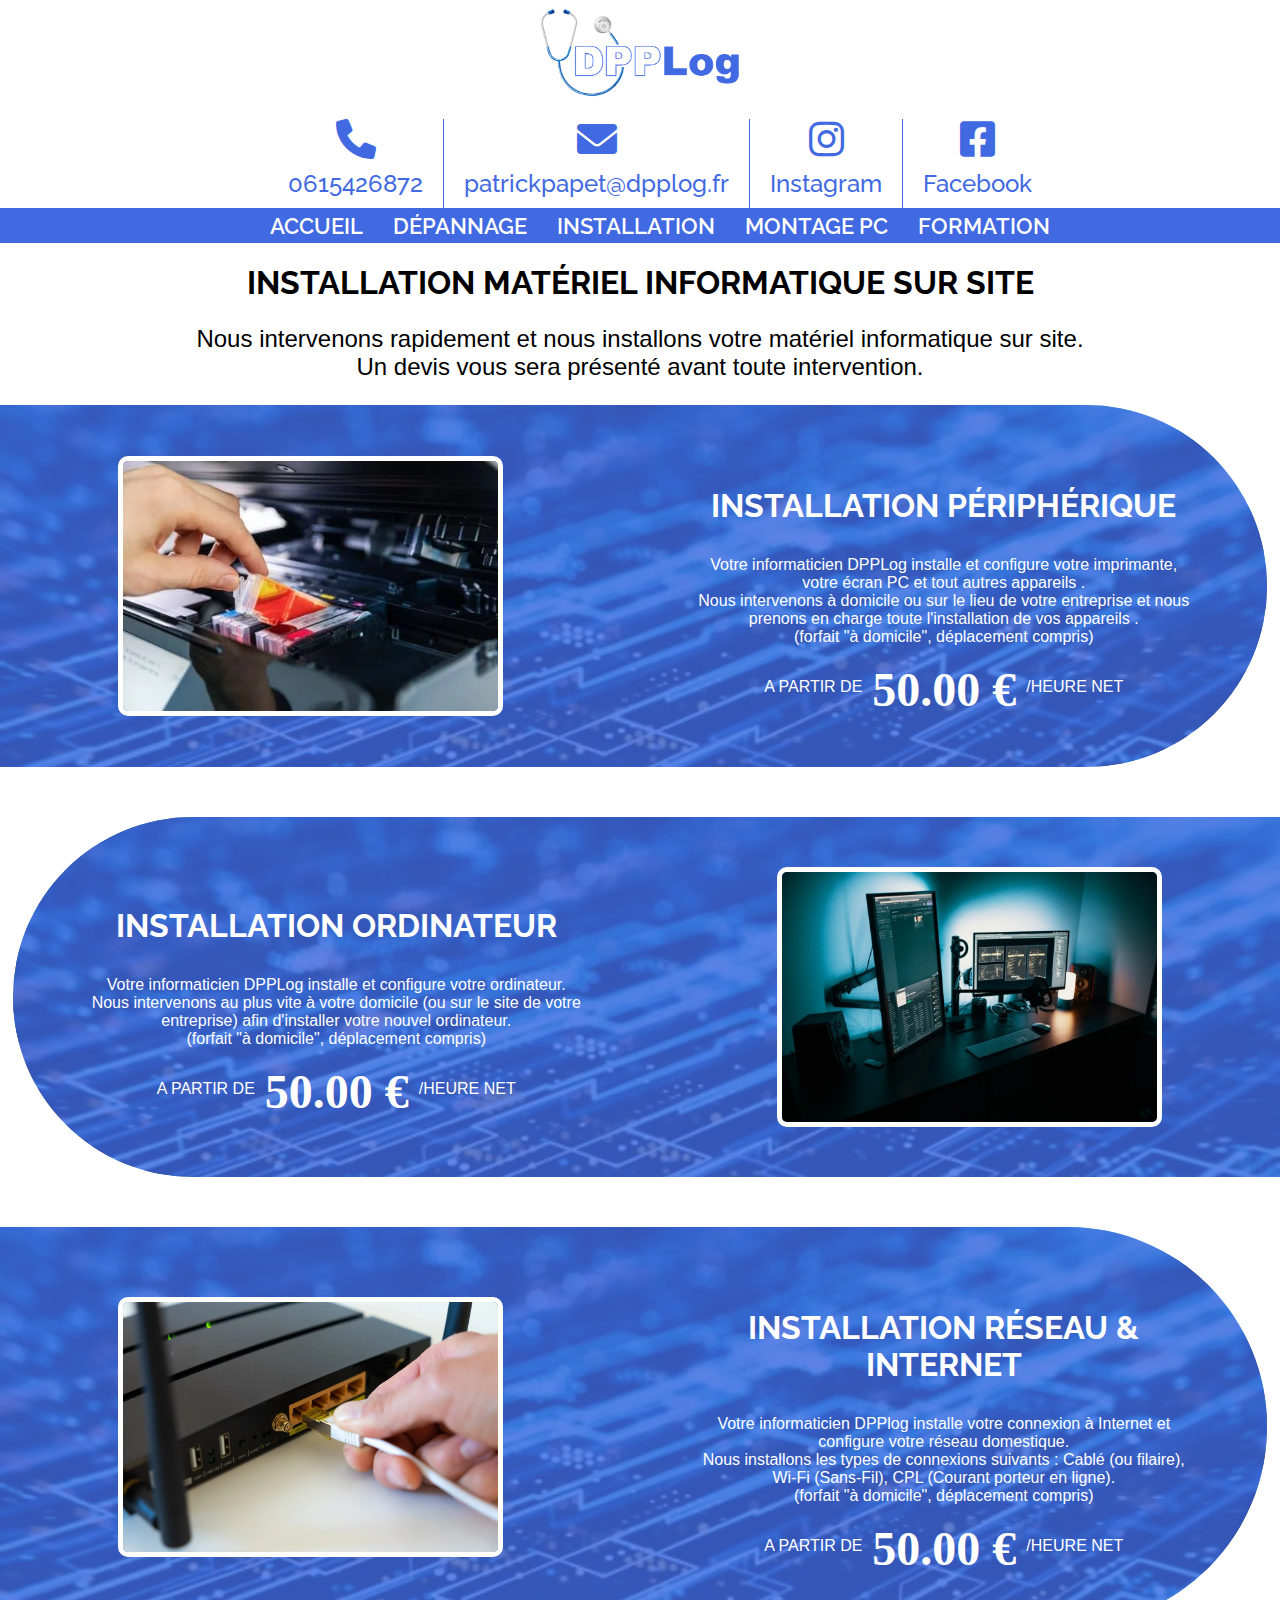
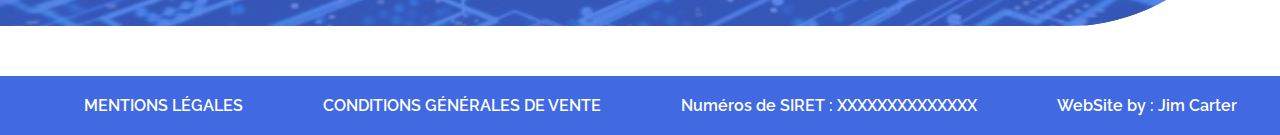
<file: installation.html>
<!doctype html>
<html lang="fr">

<head>
  <meta charset="utf-8">
  <meta name="viewport" content="width=device-width, initial-scale=1, shrink-to-fit=no">
  <meta name="Votre informaticien DPPLog , une entreprise spécialisée dans la réparation d'ordinateurs , l'installation de matériels, de logiciels , de réseau Internet et la maintenance des ces systèmes sur le département de la Creuse."
        content="">
  <meta name="Papet Patrick" content="">

  <title>DPPlog, Installation</title>

  <link href="https://fonts.googleapis.com/css?family=Raleway:100,100i,200,200i,300,300i,400,400i,500,500i,600,600i,700,700i,800,800i,900,900i"
        rel="stylesheet">
  <link href="https://fonts.googleapis.com/css?family=Lora:400,400i,700,700i" rel="stylesheet">

  <link rel="apple-touch-icon" sizes="180x180" href="img/favicon/apple-touch-icon.png">
  <link rel="icon" type="image/png" sizes="32x32" href="img/favicon/favicon-32x32.png">
  <link rel="icon" type="image/png" sizes="16x16" href="img/favicon/favicon-16x16.png">
  <link rel="manifest" href="img/favicon/site.webmanifest">
  <link rel="stylesheet" href="css/detailsOffre.css">
  <meta name="msapplication-TileColor" content="#da532c">
  <meta name="theme-color" content="#ffffff">
  <link rel="stylesheet" href="https://cdnjs.cloudflare.com/ajax/libs/font-awesome/6.0.0/css/all.min.css" integrity="sha512-9usAa10IRO0HhonpyAIVpjrylPvoDwiPUiKdWk5t3PyolY1cOd4DSE0Ga+ri4AuTroPR5aQvXU9xC6qOPnzFeg==" crossorigin="anonymous" referrerpolicy="no-referrer" />
</head>

<body>
<header>
  <div id="topHeader">
    <a href="./index.html"><img src="./img/DPPLog.png" alt="logo DPPLog" id="logo"></a>
    <div id="contact">
      <ul>
        <li><i class="fa-solid fa-phone"></i><a href="tel: +330615426872">0615426872</a></li>
        <li><i class="fa-solid fa-envelope"></i><a href="mailto:patrickpapet@dpplog.fr">patrickpapet@dpplog.fr</a></li>
        <li><i class="fa-brands fa-instagram"></i><a href="https://www.instagram.com/dpplog/?hl=fr">Instagram</a></li>
        <li><i class="fa-brands fa-facebook-square"></i><a href="">Facebook</a></li>
      </ul>
    </div>
    <img src="./img/DPPCreuse.png" alt="votre informaticien sur le département de la creuse" id="creuse">
  </div>
  <nav>
    <ul>
      <li><a href="./index.html">ACCUEIL</a></li>
      <li><a href="./depannage.html">DÉPANNAGE</a></li>
      <li><a href="./installation.html">INSTALLATION</a></li>
      <li><a href="./montage.html">MONTAGE PC</a></li>
      <li><a href="./formation.html">FORMATION</a></li>
    </ul>
  </nav>
</header>
<section class="titleOffre">
  <h1>INSTALLATION MATÉRIEL INFORMATIQUE SUR SITE</h1>
  <P>Nous intervenons rapidement et nous
    installons votre matériel informatique sur site.<br>Un devis vous sera présenté avant toute intervention.</P>
</section>
<section class="offreGauche">
  <div class="offreFiltreBleuGauche">
    <img src="./img/printer.webp" alt="imprimante">
    <div class="offreDescript">
      <h3>INSTALLATION PÉRIPHÉRIQUE</h3>
      <p>Votre informaticien DPPLog installe et configure votre imprimante, votre écran PC et tout autres
        appareils .<br>
        Nous intervenons à domicile ou sur le lieu de votre entreprise et nous prenons en charge
        toute l'installation de vos appareils .<br>(forfait "à domicile", déplacement compris)</p>
      <div class="offrePrix">
        <p>A PARTIR DE</p>
        <h2>50.00 €</h2>
        <p>/HEURE NET</p>
      </div>
    </div>
  </div>
</section>
<section class="offreDroite">
  <div class="offreFiltreBleuDroite">
    <div class="offreDescript">
      <h3>INSTALLATION ORDINATEUR</h3>
      <p>Votre informaticien DPPLog installe et configure votre ordinateur.<br>

        Nous intervenons au plus vite à votre domicile (ou sur le site de votre
        entreprise)
        afin d'installer votre nouvel ordinateur.<br>(forfait "à domicile", déplacement compris)</p>
      <div class="offrePrix">
        <p>A PARTIR DE</p>
        <h2>50.00 €</h2>
        <p>/HEURE NET</p>
      </div>
    </div>
    <img src="./img/ordinateur.webp" alt="virus">
  </div>
</section>
<section class="offreGauche">
  <div class="offreFiltreBleuGauche">
    <img src="./img/modem.webp" alt="modem">
    <div class="offreDescript">
      <h3>INSTALLATION RÉSEAU & INTERNET</h3>
      <p>Votre informaticien DPPlog installe votre connexion à Internet et configure votre
        réseau domestique.<br>Nous installons les types de connexions suivants :
        Cablé (ou filaire), Wi-Fi (Sans-Fil), CPL (Courant porteur en ligne).<br>(forfait "à domicile", déplacement compris)</p>
      <div class="offrePrix">
        <p>A PARTIR DE</p>
        <h2>50.00 €</h2>
        <p>/HEURE NET</p>
      </div>
    </div>
  </div>
</section>
<footer>
  <ul>
    <li><a href="./mentionslegales.html">MENTIONS LÉGALES</a></li>
    <li><a href="./cgv.html">CONDITIONS GÉNÉRALES DE VENTE</a></li>
    <li>Numéros de SIRET : XXXXXXXXXXXXXX</li>
    <li><a href="http://portfolio.jimcarter.ca/">WebSite by : Jim Carter</a></li>
  </ul>
</footer>
</body>
</html>
</file>
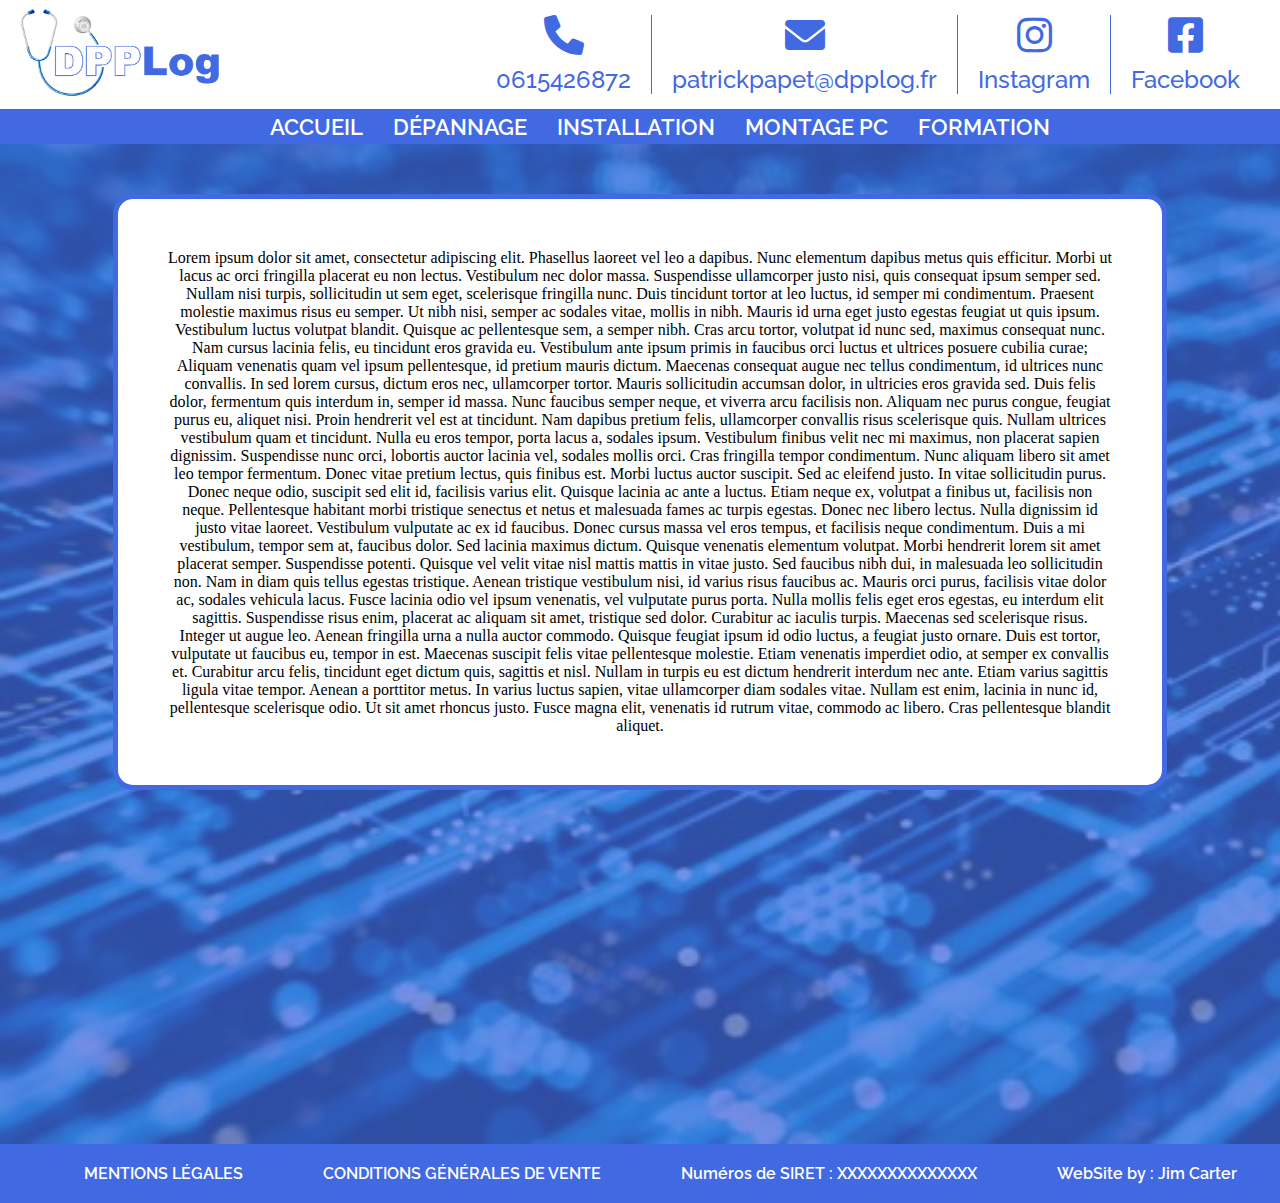
<file: mentionslegales.html>
<!doctype html>
<html lang="fr">

<head>
  <meta charset="utf-8">
  <meta name="viewport" content="width=device-width, initial-scale=1, shrink-to-fit=no">
  <meta name="Votre informaticien DPPLog , une entreprise spécialisée dans la réparation d'ordinateurs , l'installation de matériels, de logiciels , de réseau Internet et la maintenance des ces systèmes sur le département de la Creuse."
        content="">
  <meta name="Papet Patrick" content="">

  <title>DPPlog, Mentions légales</title>

  <link href="https://fonts.googleapis.com/css?family=Raleway:100,100i,200,200i,300,300i,400,400i,500,500i,600,600i,700,700i,800,800i,900,900i"
        rel="stylesheet">
  <link href="https://fonts.googleapis.com/css?family=Lora:400,400i,700,700i" rel="stylesheet">

  <link rel="apple-touch-icon" sizes="180x180" href="img/favicon/apple-touch-icon.png">
  <link rel="icon" type="image/png" sizes="32x32" href="img/favicon/favicon-32x32.png">
  <link rel="icon" type="image/png" sizes="16x16" href="img/favicon/favicon-16x16.png">
  <link rel="manifest" href="img/favicon/site.webmanifest">
  <link rel="stylesheet" href="./css/mention.css">
  <meta name="msapplication-TileColor" content="#da532c">
  <meta name="theme-color" content="#ffffff">
  <link rel="stylesheet" href="https://cdnjs.cloudflare.com/ajax/libs/font-awesome/6.0.0/css/all.min.css" integrity="sha512-9usAa10IRO0HhonpyAIVpjrylPvoDwiPUiKdWk5t3PyolY1cOd4DSE0Ga+ri4AuTroPR5aQvXU9xC6qOPnzFeg==" crossorigin="anonymous" referrerpolicy="no-referrer" />
</head>

<body>
<header>
  <div id="topHeader">
    <a href="./index.html"><img src="./img/DPPLog.png" alt="logo DPPLog" id="logo"></a>
    <div id="contact">
      <ul>
        <li><i class="fa-solid fa-phone"></i><a href="tel: +330615426872">0615426872</a></li>
        <li><i class="fa-solid fa-envelope"></i><a href="mailto:patrickpapet@dpplog.fr">patrickpapet@dpplog.fr</a></li>
        <li><i class="fa-brands fa-instagram"></i><a href="https://www.instagram.com/dpplog/?hl=fr">Instagram</a></li>
        <li><i class="fa-brands fa-facebook-square"></i><a href="">Facebook</a></li>
      </ul>
    </div>
    <img src="./img/DPPCreuse.png" alt="votre informaticien sur le département de la creuse" id="creuse">
  </div>
  <nav>
    <ul>
      <li><a href="./index.html">ACCUEIL</a></li>
      <li><a href="./depannage.html">DÉPANNAGE</a></li>
      <li><a href="./installation.html">INSTALLATION</a></li>
      <li><a href="./montage.html">MONTAGE PC</a></li>
      <li><a href="./formation.html">FORMATION</a></li>
    </ul>
  </nav>
</header>
<section>
  <div class="mentionCGVFiltre">
    <div>
      <p>Lorem ipsum dolor sit amet, consectetur adipiscing elit. Phasellus laoreet vel leo a dapibus. Nunc elementum dapibus metus quis efficitur. Morbi ut lacus ac orci fringilla placerat eu non lectus. Vestibulum nec dolor massa. Suspendisse ullamcorper justo nisi, quis consequat ipsum semper sed. Nullam nisi turpis, sollicitudin ut sem eget, scelerisque fringilla nunc. Duis tincidunt tortor at leo luctus, id semper mi condimentum. Praesent molestie maximus risus eu semper. Ut nibh nisi, semper ac sodales vitae, mollis in nibh. Mauris id urna eget justo egestas feugiat ut quis ipsum. Vestibulum luctus volutpat blandit.

        Quisque ac pellentesque sem, a semper nibh. Cras arcu tortor, volutpat id nunc sed, maximus consequat nunc. Nam cursus lacinia felis, eu tincidunt eros gravida eu. Vestibulum ante ipsum primis in faucibus orci luctus et ultrices posuere cubilia curae; Aliquam venenatis quam vel ipsum pellentesque, id pretium mauris dictum. Maecenas consequat augue nec tellus condimentum, id ultrices nunc convallis. In sed lorem cursus, dictum eros nec, ullamcorper tortor. Mauris sollicitudin accumsan dolor, in ultricies eros gravida sed. Duis felis dolor, fermentum quis interdum in, semper id massa.

        Nunc faucibus semper neque, et viverra arcu facilisis non. Aliquam nec purus congue, feugiat purus eu, aliquet nisi. Proin hendrerit vel est at tincidunt. Nam dapibus pretium felis, ullamcorper convallis risus scelerisque quis. Nullam ultrices vestibulum quam et tincidunt. Nulla eu eros tempor, porta lacus a, sodales ipsum. Vestibulum finibus velit nec mi maximus, non placerat sapien dignissim. Suspendisse nunc orci, lobortis auctor lacinia vel, sodales mollis orci. Cras fringilla tempor condimentum.

        Nunc aliquam libero sit amet leo tempor fermentum. Donec vitae pretium lectus, quis finibus est. Morbi luctus auctor suscipit. Sed ac eleifend justo. In vitae sollicitudin purus. Donec neque odio, suscipit sed elit id, facilisis varius elit. Quisque lacinia ac ante a luctus. Etiam neque ex, volutpat a finibus ut, facilisis non neque. Pellentesque habitant morbi tristique senectus et netus et malesuada fames ac turpis egestas. Donec nec libero lectus. Nulla dignissim id justo vitae laoreet.

        Vestibulum vulputate ac ex id faucibus. Donec cursus massa vel eros tempus, et facilisis neque condimentum. Duis a mi vestibulum, tempor sem at, faucibus dolor. Sed lacinia maximus dictum. Quisque venenatis elementum volutpat. Morbi hendrerit lorem sit amet placerat semper. Suspendisse potenti. Quisque vel velit vitae nisl mattis mattis in vitae justo. Sed faucibus nibh dui, in malesuada leo sollicitudin non.

        Nam in diam quis tellus egestas tristique. Aenean tristique vestibulum nisi, id varius risus faucibus ac. Mauris orci purus, facilisis vitae dolor ac, sodales vehicula lacus. Fusce lacinia odio vel ipsum venenatis, vel vulputate purus porta. Nulla mollis felis eget eros egestas, eu interdum elit sagittis. Suspendisse risus enim, placerat ac aliquam sit amet, tristique sed dolor. Curabitur ac iaculis turpis. Maecenas sed scelerisque risus. Integer ut augue leo. Aenean fringilla urna a nulla auctor commodo.

        Quisque feugiat ipsum id odio luctus, a feugiat justo ornare. Duis est tortor, vulputate ut faucibus eu, tempor in est. Maecenas suscipit felis vitae pellentesque molestie. Etiam venenatis imperdiet odio, at semper ex convallis et. Curabitur arcu felis, tincidunt eget dictum quis, sagittis et nisl. Nullam in turpis eu est dictum hendrerit interdum nec ante. Etiam varius sagittis ligula vitae tempor. Aenean a porttitor metus. In varius luctus sapien, vitae ullamcorper diam sodales vitae. Nullam est enim, lacinia in nunc id, pellentesque scelerisque odio. Ut sit amet rhoncus justo. Fusce magna elit, venenatis id rutrum vitae, commodo ac libero. Cras pellentesque blandit aliquet.</p>
    </div>
  </div>
</section>
<footer>
  <ul>
    <li><a href="./mentionslegales.html">MENTIONS LÉGALES</a></li>
    <li><a href="./cgv.html">CONDITIONS GÉNÉRALES DE VENTE</a></li>
    <li>Numéros de SIRET : XXXXXXXXXXXXXX</li>
    <li><a href="http://portfolio.jimcarter.ca/">WebSite by : Jim Carter</a></li>
  </ul>
</footer>
</body>
</html>
</file>
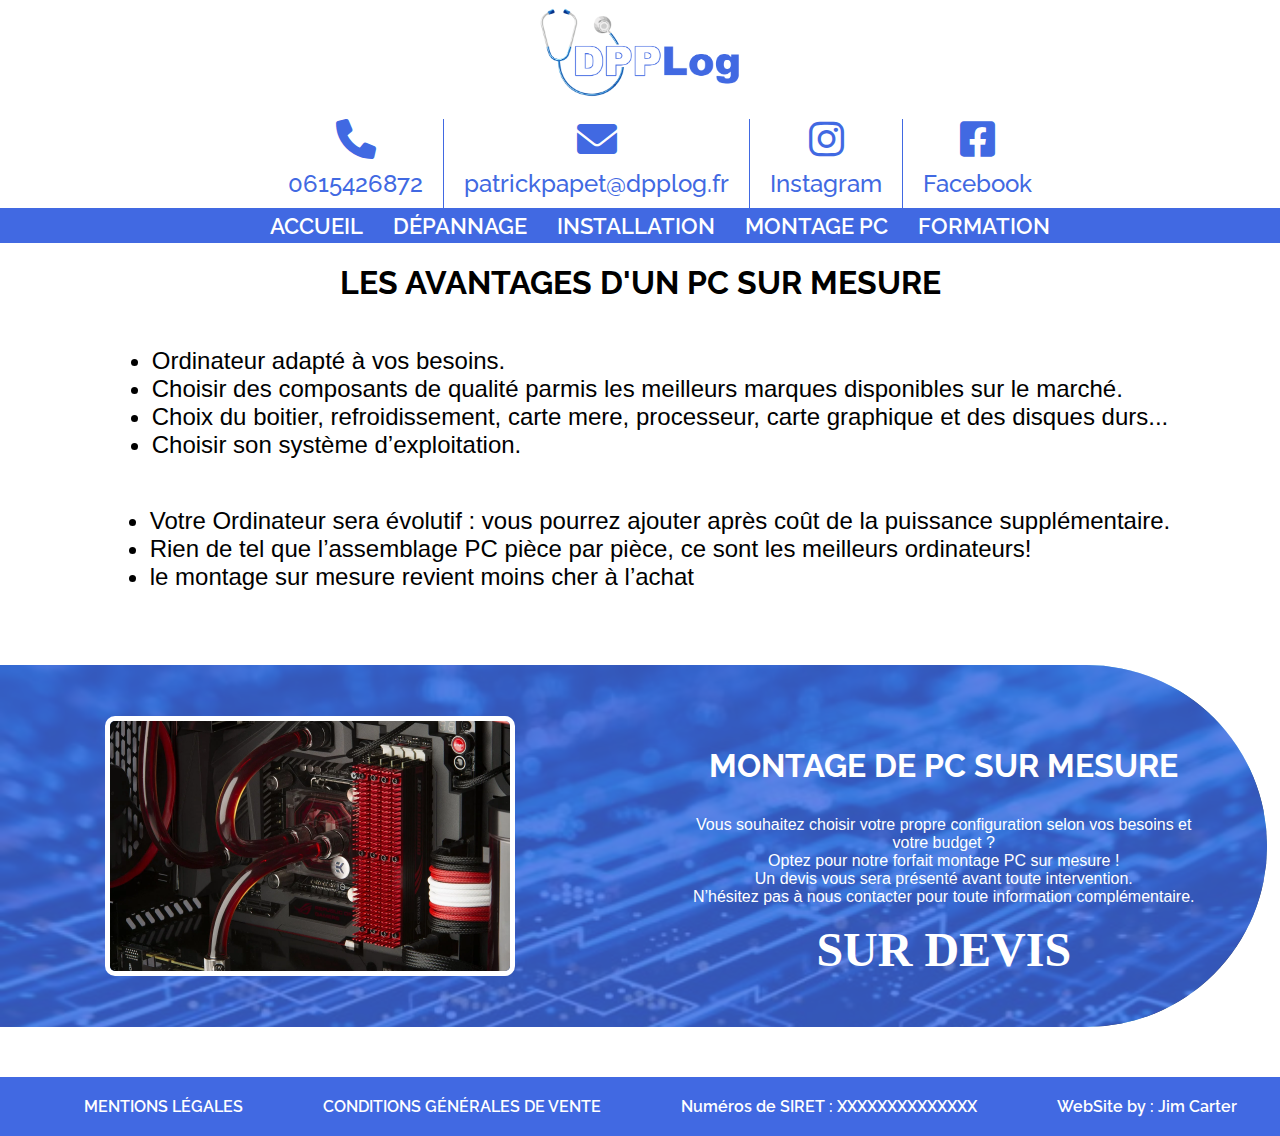
<file: montage.html>
<!doctype html>
<html lang="fr">

<head>
  <meta charset="utf-8">
  <meta name="viewport" content="width=device-width, initial-scale=1, shrink-to-fit=no">
  <meta name="Votre informaticien DPPLog , une entreprise spécialisée dans la réparation d'ordinateurs , l'installation de matériels, de logiciels , de réseau Internet et la maintenance des ces systèmes sur le département de la Creuse."
        content="">
  <meta name="Papet Patrick" content="">

  <title>DPPlog, Montage PC</title>

  <link href="https://fonts.googleapis.com/css?family=Raleway:100,100i,200,200i,300,300i,400,400i,500,500i,600,600i,700,700i,800,800i,900,900i"
        rel="stylesheet">
  <link href="https://fonts.googleapis.com/css?family=Lora:400,400i,700,700i" rel="stylesheet">

  <link rel="apple-touch-icon" sizes="180x180" href="img/favicon/apple-touch-icon.png">
  <link rel="icon" type="image/png" sizes="32x32" href="img/favicon/favicon-32x32.png">
  <link rel="icon" type="image/png" sizes="16x16" href="img/favicon/favicon-16x16.png">
  <link rel="manifest" href="img/favicon/site.webmanifest">
  <link rel="stylesheet" href="css/detailsOffre.css">
  <meta name="msapplication-TileColor" content="#da532c">
  <meta name="theme-color" content="#ffffff">
  <link rel="stylesheet" href="https://cdnjs.cloudflare.com/ajax/libs/font-awesome/6.0.0/css/all.min.css" integrity="sha512-9usAa10IRO0HhonpyAIVpjrylPvoDwiPUiKdWk5t3PyolY1cOd4DSE0Ga+ri4AuTroPR5aQvXU9xC6qOPnzFeg==" crossorigin="anonymous" referrerpolicy="no-referrer" />
</head>

<body>
<header>
  <div id="topHeader">
    <a href="./index.html"><img src="./img/DPPLog.png" alt="logo DPPLog" id="logo"></a>
    <div id="contact">
      <ul>
        <li><i class="fa-solid fa-phone"></i><a href="tel: +330615426872">0615426872</a></li>
        <li><i class="fa-solid fa-envelope"></i><a href="mailto:patrickpapet@dpplog.fr">patrickpapet@dpplog.fr</a></li>
        <li><i class="fa-brands fa-instagram"></i><a href="https://www.instagram.com/dpplog/?hl=fr">Instagram</a></li>
        <li><i class="fa-brands fa-facebook-square"></i><a href="">Facebook</a></li>
      </ul>
    </div>
    <img src="./img/DPPCreuse.png" alt="votre informaticien sur le département de la creuse" id="creuse">
  </div>
  <nav>
    <ul>
      <li><a href="./index.html">ACCUEIL</a></li>
      <li><a href="./depannage.html">DÉPANNAGE</a></li>
      <li><a href="./installation.html">INSTALLATION</a></li>
      <li><a href="./montage.html">MONTAGE PC</a></li>
      <li><a href="./formation.html">FORMATION</a></li>
    </ul>
  </nav>
</header>
<section class="affichagePrincipal">
  <section class="titleOffre">
    <h1>LES AVANTAGES D'UN PC SUR MESURE</h1>
    <div id="titleOffreListe">
      <ul>
        <li>Ordinateur adapté à vos besoins.</li>
        <li>Choisir des composants de qualité parmis les meilleurs marques disponibles sur le marché.</li>
        <li>Choix du boitier, refroidissement, carte mere, processeur, carte graphique et des
          disques durs...</li>
        <li>Choisir son système d’exploitation.</li>
      </ul>
      <ul>
        <li>Votre Ordinateur sera évolutif : vous pourrez ajouter après coût de la puissance
          supplémentaire.</li>
        <li>Rien de tel que l’assemblage PC pièce par pièce, ce sont les meilleurs ordinateurs!</li>
        <li>le montage sur mesure revient moins cher à l’achat</li>
      </ul>
    </div>
  </section>
  <section class="offreGauche">
    <div class="offreFiltreBleuGauche">
      <img src="./img/montage.webp" alt="imprimante">
      <div class="offreDescript">
        <h3>MONTAGE DE PC SUR MESURE</h3>
        <p>Vous souhaitez choisir votre propre configuration selon vos besoins
          et votre budget ?<br>
          Optez pour notre forfait montage PC sur mesure !<br>Un devis vous sera présenté avant toute intervention.<br>N’hésitez pas à nous contacter pour toute information complémentaire.</p>
        <div class="offrePrix">
          <h2>SUR DEVIS</h2>
        </div>
      </div>
    </div>
  </section>
  <footer>
    <ul>
      <li><a href="./mentionslegales.html">MENTIONS LÉGALES</a></li>
      <li><a href="./cgv.html">CONDITIONS GÉNÉRALES DE VENTE</a></li>
      <li>Numéros de SIRET : XXXXXXXXXXXXXX</li>
      <li><a href="http://portfolio.jimcarter.ca/">WebSite by : Jim Carter</a></li>
    </ul>
  </footer>
</section>
</body>
</html>
</file>
<file: css/main.css>
html {
  margin: 0;
  padding: 0;
  cursor: default;
}

body {
  margin: 0;
  padding: 0;
  cursor: default;
}

#topHeader {
  display: flex;
  flex-direction: row;
  justify-content: space-between;
  padding: 0 20px;
}

#logo {
  width: 200px;
}

#creuse {
  height: 80px;
  margin: auto 0;
}

#contact {
  text-align: center;
  display: flex;
  flex-direction: row;
  justify-content: center;
}

#contact i {
  font-size: 2.5em;
  margin-bottom: 10px;
  color: #4169e2;
}

#contact a {
  text-decoration: none;
  color: #4169e2;
  font-family: 'Raleway', serif;
  font-size: 1.5em;
  font-weight: 500;
}

#contact ul {
  display: flex;
  flex-direction: row;
  justify-content: center;
  flex-wrap: wrap;
  margin: 0;
}

#contact li {
  list-style: none;
  text-decoration: none;
  display: flex;
  flex-direction: column;
  border-right: 1px solid #4169e2;
  padding: 0 20px;
  margin: auto 0;
}

#contact li:last-child {
  border: none;
}

header nav {
  background-color: #4169e2;
}

header nav ul {
  display: flex;
  flex-direction: row;
  justify-content: center;
  flex-wrap: wrap;
  list-style: none;
  margin: 0;
}

header nav li {
  padding: 5px 15px 0 15px;
  font-size: 1.4em;
  font-family: 'Raleway', serif;
  font-weight: 600;
  height: 30px;
  margin: auto 0;
  cursor: pointer;
}

header nav li:hover {
  background-color: #567ffb;
}

header nav a {
  text-decoration: none;
  color: white;
}

#encartPub {
  background-image: url("../img/intro.webp");
  background-size: cover;
  background-repeat: no-repeat;
  height: 500px;
  display: flex;
  flex-direction: row;
  justify-content: space-around;
  align-items: center;
}

#encartPubDescript {
  background-color: rgba(0, 0, 0, 0.8);
  border-radius: 20px;
  height: 300px;
  padding: 30px;
  color: white;
}

#encartPubDescript h3 {
  font-size: 2em;
  font-family: 'Raleway', serif;
  margin: 0;
}

#encartPubDescript p, #encartPubDescript ul {
  font-family: Arial, serif;
  font-size: 1.3em;
}

#encartPubDescript li {
  margin: 10px 0;
}

#promo {
  display: flex;
  flex-direction: row;
  justify-content: space-between;
  flex-wrap: wrap;
  text-align: center;
}

#promo1 {
  background-color: #4169e2;
  border-radius: 10px;
  margin-right: 50px;
  -webkit-box-shadow: 0 0 15px 5px rgba(0,0,0,0.3);
  box-shadow: 0 0 15px 5px rgba(0,0,0,0.3);
  transition: 0.5s ease-in-out;
}

#promo2 {
  background-color: #5ead1d;
  border-radius: 10px;
  -webkit-box-shadow: 0 0 15px 5px rgba(0,0,0,0.3);
  box-shadow: 0 0 15px 5px rgba(0,0,0,0.3);
  transition: 0.5s ease-in-out;
}

#promo1:hover {
  transform: scale(1.05);
}

#promo2:hover {
  transform: scale(1.05);
}

.promoTitre h4 {
  font-size: 1.6em;
  color: white;
  margin: 0 20px 10px 20px;
  font-family: 'Raleway', serif;
  padding-top: 8px;
}

.promoTitre p {
  color: white;
  margin: 0 20px;
}

.promoTitre {
  padding: 0 20px 10px 20px;
  border-radius: 10px 10px 0 0;
  -webkit-box-shadow: 0 4px 5px 2px rgba(0,0,0,0.3);
  box-shadow: 0 4px 5px 2px rgba(0,0,0,0.3);
}

.promoPrix {
  display: flex;
  flex-direction: row;
  justify-content: left;
  height: 100px;
  padding-top: 20px;
}

.promoPrix p:first-child {
  background-color: red;
  height: 20px;
  color: white;
  font-family: Arial, serif;
  padding: 5px;
  margin-right: 40px;
  -webkit-box-shadow: 0 0 10px 5px rgba(0,0,0,0.3);
  box-shadow: 0 0 10px 5px rgba(0,0,0,0.3);
}

.promoPrix h2 {
  color: white;
  font-size: 4.5em;
  margin: 0;
}

.promoPrix p:last-child {
  color: white;
  font-family: Arial, serif;
  font-size: 2.2em;
}

.promoLink {
  background-color: white;
  height: 40px;
  border-radius:  0 0 10px 10px;
  -webkit-box-shadow: 0 -3px 10px 2px rgba(0,0,0,0.3);
  box-shadow: 0 -3px 10px 2px rgba(0,0,0,0.3);
}

.promoLink a {
  text-decoration: none;
  color: black;
}

.promoLink p {
  font-size: 1.1em;
  font-weight: 400;
  font-family: Arial, serif;
  margin: 0;
  padding: 10px 0;
}

#horaires {
  text-align: center;
}

#horaires p {
  font-family: 'Raleway', serif;
  font-weight: 600;
  font-size: 2.5em;
}

#presentationGlobal {
  background-image: url("../img/bg.jpg");
  background-size: cover;
  background-repeat: no-repeat;
  border-radius: 0 250px 250px 0;
  margin-right: 1%;
}

.filtreBleu {
  background-color: rgba(65, 105, 226, 0.8);
  border-radius: 0 250px 250px 0;
  color: white;
  padding: 10px 0;
  display: flex;
  flex-direction: row;
  flex-wrap: wrap;
}

#pgDescription {
  width: 45%;
  padding: 50px;
}

#pgDescription h2 {
  font-size: 3em;
}

#pgDescription p {
  font-size: 1.5em;
  font-family: Arial, serif;
}

#iconeDescription {
  width: 30%;
  margin: auto;
  display: flex;
  flex-direction: column;
  justify-content: space-between;
  flex-wrap: wrap;
}

#iconeDescription a {
  color: white;
}

#iconeDescriptionHaut, #iconeDescriptionBas {
  display: flex;
  flex-direction: row;
  justify-content: space-around;
  flex-wrap: wrap;
  margin: 50px 0;
}

#iconeDescription i {
  font-size: 6em;
  margin: 10px 20px;
  transition: transform .7s ease-in-out;
}

#iconeDescription i:hover {
  transform: rotate(180deg) scale(1.2);
}

.cache {
  display: none;
  position: absolute;
  font-family: 'Arial', serif;
  font-size: 1.2em;
  margin-left: 20px;
}

#lastCache {
  margin-left: 40px;
}

#iconeDescription a:hover + .cache {
  display: block;
}

#engagement {
  text-align: center;
}

#engagement h2 {
  font-size: 3em;
  font-family: 'Raleway', serif;
}

#engagement p {
  font-size: 1.5em;
  font-family: Arial, serif;
}

#carte {
  margin-top: 50px;
}

#carte h1 {
  text-align: center;
  font-size: 2em;
  background-color: #4169e2;
  color: white;
  margin: 0;
  padding: 10px 0;
  font-family: 'Raleway', serif;
}

#carte iframe {
  width: 100%;
}

#paiement {
  text-align: center;
}

#paiement h2 {
  font-size: 3em;
  font-family: 'Raleway', serif;
}

#iconePaiement ul{
  display: flex;
  flex-direction: row;
  justify-content: space-around;
  flex-wrap: wrap;
  list-style: none;
}

#iconePaiement li {
  font-size: 1.5em;
  display: flex;
  flex-direction: column;
  color: #4169e2;
  font-family: 'Raleway', serif;
  font-weight: 500;
}

#iconePaiement i {
  font-size: 2.5em;
  margin-bottom: 10px;
  color: #4169e2;
}

footer {
  background-color: #4169e2;
  color: white;
}

footer ul {
  display: flex;
  flex-direction: row;
  justify-content: center;
  flex-wrap: wrap;
  list-style: none;
  margin: 0;
}

footer li {
  height: 30px;
  margin: 0 20px;
  padding: 20px 20px;
  font-size: 1.5em;
  font-family: 'Raleway', serif;
  font-weight: 600;
  cursor: pointer;
}

footer li:hover {
  background-color: #567ffb;
}

footer a {
  text-decoration: none;
  color: white;
}

/* Responsive */
@media screen and (max-width: 1605px) {
  #creuse {
    display: none;
  }
  #encartPub {
    flex-direction: column;
    height: 100%;
  }
  #encartPubDescript {
    height: 100%;
    margin: 10px 0  ;
  }
  #promo {
    padding-bottom: 20px;
  }
}
@media screen and (max-width: 1719px) {
  footer li {
    height: 100%;
    font-size: 1em;
  }
}
@media screen and (max-width: 1040px) {
  #topHeader {
    flex-direction: column;
  }
  #topHeader a {
    margin: 0 auto 10px auto;
  }
  #logo {
    width: 150px;
  }
  #contact i, #iconePaiement i {
    font-size: 2em;
  }
  #contact a, #iconePaiement li {
    font-size: 1em;
  }
  #encartPubDescript h3 {
    font-size: 1.5em;
  }
  #encartPubDescript p, #encartPubDescript ul {
    font-size: 1em;
  }
  #pgDescription h2 {
    font-size: 2em;
  }
  #pgDescription p {
    font-size: 1em;
  }
  #iconeDescription i {
    font-size: 4em;
  }
  #horaires p {
    font-size: 2em;
  }
  #engagement h2, #paiement h2 {
    font-size: 2.5em;
  }
  #engagement p {
    font-size: 1em;
  }
}
@media screen and (max-width: 860px) {
  header nav li {
    font-size: 1em;
    padding: 15px 15px 0 15px;
  }
}
@media screen and (max-width: 830px) {
  #promo {
    flex-direction: column;
  }
  #promo1 {
    margin-bottom: 20px;
    margin-right: 0;
  }
}
@media screen and (max-width: 783px) {
  #iconeDescription i {
    font-size: 3em;
  }
}
@media screen and (max-width: 660px) {
  #iconeDescription {
    display: none;
  }
  #presentationGlobal {
    border-radius: 0 150px 150px 0;
  }
  .filtreBleu {
    border-radius: 0 150px 150px 0;
  }
  #pgDescription {
    width: 80%;
    padding: 10px;
  }
  #contact ul {
    padding-left: 0;
  }
  #contact i {
    display: none;
  }
  #contact li {
    border-right: none;
  }
  #iconePaiement ul, header nav ul, footer ul {
    padding-left: 0;
  }
}
@media screen and (max-width: 481px) {
  #horaires p, #engagement h2, #carte h1, #paiement h2 {
    font-size: 1.5em;
  }
  #promo {
    display: none;
  }
}
</file>
<file: css/mention.css>
html {
  margin: 0;
  padding: 0;
  cursor: default;
}

body {
  margin: 0;
  padding: 0;
}

#topHeader {
  display: flex;
  flex-direction: row;
  justify-content: space-between;
  padding: 0 20px;
}

#logo {
  width: 200px;
}

#creuse {
  height: 80px;
  margin: auto 0;
}

#contact {
  text-align: center;
  display: flex;
  flex-direction: row;
  justify-content: center;
}

#contact i {
  font-size: 2.5em;
  margin-bottom: 10px;
  color: #4169e2;
}

#contact a {
  text-decoration: none;
  color: #4169e2;
  font-family: 'Raleway', serif;
  font-size: 1.5em;
  font-weight: 500;
}

#contact ul {
  display: flex;
  flex-direction: row;
  flex-wrap: wrap;
  justify-content: center;
  margin: 0;
}

#contact li {
  list-style: none;
  text-decoration: none;
  display: flex;
  flex-direction: column;
  border-right: 1px solid #4169e2;
  padding: 0 20px;
  margin: auto 0;
}

#contact li:last-child {
  border: none;
}

header nav {
  background-color: #4169e2;
}

header nav ul {
  display: flex;
  flex-direction: row;
  justify-content: center;
  flex-wrap: wrap;
  list-style: none;
  margin: 0;
}

header nav li {
  padding: 5px 15px 0 15px;
  font-size: 1.4em;
  font-family: 'Raleway', serif;
  font-weight: 600;
  height: 30px;
  margin: auto 0;
  cursor: pointer;
}

header nav li:hover {
  background-color: #567ffb;
}

header nav a {
  text-decoration: none;
  color: white;
}

section {
  background-image: url("../img/bg.jpg");
  background-size: cover;
  min-height: 100vh;
}

.mentionCGVFiltre {
  background-color: rgba(65, 105, 226, 0.7);
  min-height: 100vh;
  padding: 50px;
  text-align: center;
}

.mentionCGVFiltre div {
  background-color: white;
  border: 5px solid #4169e2;
  border-radius: 20px;
  width: 80%;
  margin: 0 auto;
  padding: 50px;
}

.mentionCGVFiltre p {
  margin: 0;
}

footer {
  background-color: #4169e2;
  color: white;
}

footer ul {
  display: flex;
  flex-direction: row;
  justify-content: center;
  flex-wrap: wrap;
  list-style: none;
  margin: 0;
}

footer li {
  height: 30px;
  margin: 0 20px;
  padding: 20px 20px;
  font-size: 1.5em;
  font-family: 'Raleway', serif;
  font-weight: 600;
  cursor: pointer;
}

footer li:hover {
  background-color: #567ffb;
}

footer a {
  text-decoration: none;
  color: white;
}

/* Responsive */
@media screen and (max-width: 1605px) {
  #creuse {
    display: none;
  }
}
@media screen and (max-width: 1719px) {
  footer li {
    height: 100%;
    font-size: 1em;
  }
}
@media screen and (max-width: 1040px) {
  #topHeader {
    flex-direction: column;
  }
  #topHeader a {
    margin: 0 auto 10px auto;
  }
  #logo {
    width: 150px;
  }
  #contact i, #iconePaiement i {
    font-size: 2em;
  }
  #contact a, #iconePaiement li {
    font-size: 1em;
  }
}
@media screen and (max-width: 860px) {
  header nav ul {
    padding-left: 0;
  }
  header nav li {
    font-size: 1em;
    padding: 15px 15px 0 15px;
  }
}
@media screen and (max-width: 660px) {
  #iconeDescription {
    display: none;
  }
  #contact ul {
    padding-left: 0;
  }
  #contact i {
    display: none;
  }
  #contact li {
    border-right: none;
  }
  footer ul {
    padding-left: 0;
  }
  .mentionCGVFiltre {
    padding: 50px 15px;
  }
}
</file>
<file: css/detailsOffre.css>
html {
  margin: 0;
  padding: 0;
  cursor: default;
}

body {
  margin: 0;
  padding: 0;
  min-height: 100vh;
}

.affichagePrincipal {
  display: flex;
  flex-direction: column;
  justify-content: space-between;
  min-height: 89vh;
}

#topHeader {
  display: flex;
  flex-direction: row;
  justify-content: space-between;
  padding: 0 20px;
}

#logo {
  width: 200px;
}

#creuse {
  height: 80px;
  margin: auto 0;
}

#contact {
  text-align: center;
  display: flex;
  flex-direction: row;
  justify-content: center;
}

#contact i {
  font-size: 2.5em;
  margin-bottom: 10px;
  color: #4169e2;
}

#contact a {
  text-decoration: none;
  color: #4169e2;
  font-family: 'Raleway', serif;
  font-size: 1.5em;
  font-weight: 500;
}

#contact ul {
  display: flex;
  flex-direction: row;
  justify-content: center;
  flex-wrap: wrap;
  margin: 0;
}

#contact li {
  list-style: none;
  text-decoration: none;
  display: flex;
  flex-direction: column;
  border-right: 1px solid #4169e2;
  padding: 0 20px;
  margin: auto 0;
}

#contact li:last-child {
  border: none;
}

header nav {
  background-color: #4169e2;
}

header nav ul {
  display: flex;
  flex-direction: row;
  justify-content: center;
  flex-wrap: wrap;
  list-style: none;
  margin: 0;
}

header nav li {
  padding: 5px 15px 0 15px;
  font-size: 1.4em;
  font-family: 'Raleway', serif;
  font-weight: 600;
  height: 30px;
  margin: auto 0;
  cursor: pointer;
}

header nav li:hover {
  background-color: #567ffb;
}

header nav a {
  text-decoration: none;
  color: white;
}

.titleOffre {
  text-align: center;
}

.titleOffre h1 {
  font-family: 'Raleway', serif;
  font-size: 2em;
}

.titleOffre p {
  font-family: 'Arial', serif;
  font-size: 1.5em;
}

#titleOffreListe {
  display: flex;
  flex-direction: row;
  justify-content: center;
  flex-wrap: wrap;
  text-align: left;
  font-family: 'Arial', serif;
  font-size: 1.5em;
  margin: 0 3% 50px 3%;
}

.offreGauche {
  background-image: url("../img/bg.jpg");
  background-size: cover;
  background-repeat: no-repeat;
  border-radius: 0 250px 250px 0;
  margin-right: 1%;
  margin-bottom: 50px;
}

.offreFiltreBleuGauche {
  background-color: rgba(65, 105, 226, 0.8);
  border-radius: 0 250px 250px 0;
  color: white;
  display: flex;
  flex-direction: row;
  flex-wrap: wrap;
  padding: 50px 0;
}

.offreFiltreBleuGauche img {
  height: 400px;
  border: 5px solid white;
  border-radius: 10px;
  margin: auto;
}

.offreDescript {
  width: 40%;
  text-align: center;
  margin: auto 70px;
}

.offreDescript h3 {
  font-family: 'Raleway', serif;
  font-size: 2.5em;
}

.offreDescript p {
  font-family: 'Arial', serif;
  font-size: 1.5em;
}

.offrePrix {
  display: flex;
  flex-direction: row;
  justify-content: center;
  flex-wrap: nowrap;
}

.offrePrix h2 {
  font-size: 3.5em;
  margin: 0 10px;
}

.offreDroite {
  background-image: url("../img/bg.jpg");
  background-size: cover;
  background-repeat: no-repeat;
  border-radius: 250px 0 0 250px;
  margin-left: 1%;
  margin-bottom: 50px;
}

.offreFiltreBleuDroite {
  background-color: rgba(65, 105, 226, 0.8);
  border-radius: 250px 0 0 250px;
  color: white;
  display: flex;
  flex-direction: row;
  padding: 50px 0;
}

.offreFiltreBleuDroite img {
  height: 400px;
  border: 5px solid white;
  border-radius: 10px;
  margin: auto;
}

#listeFormation {
  display: flex;
  flex-direction: row;
  flex-wrap: wrap;
  justify-content: center;
}

#teteDeListeGauche, #teteDeListeDroite {
  margin: 0 2% 20px 2%;
}

#teteDeListeGauche {
  width: 478px;
}

#teteDeListeDroite {
  width: 794px;
}

.teteDeListe h4 {
  font-family: 'Raleway', serif;
  font-size: 1.6em;
  margin: 0;
}

.teteDeListe i {
  font-size: 1.6em;
  margin-right: 10px;
}

#initiation, #windows, #configuration, #dossiers, #fichiers, #securite, #internet, #recherche, #telechargement, #messagerie {
  display: flex;
  flex-direction: row;
  background-color: #4169e2;
  color: white;
  padding: 10px 20px 10px 20px;
  cursor: pointer;
}

#initiation:hover, #windows:hover, #configuration:hover, #dossiers:hover, #fichiers:hover, #securite:hover, #internet:hover, #recherche:hover, #telechargement:hover, #messagerie:hover {
  background-color: #567ffb;
}



#initiationP, #windowsP, #configurationP, #dossierP, #fichiersP, #securiteP, #internetP, #rechercheP, #telechargementP, #messagerieP {
  display: none;
  text-align: left;
  border: 5px solid #4169e2;
  padding-left: 20px;
}

footer {
  background-color: #4169e2;
  color: white;
}

footer ul {
  display: flex;
  flex-direction: row;
  justify-content: center;
  flex-wrap: wrap;
  list-style: none;
  margin: 0;
}

footer li {
  height: 30px;
  margin: 0 20px;
  padding: 20px 20px;
  font-size: 1.5em;
  font-family: 'Raleway', serif;
  font-weight: 600;
  cursor: pointer;
}

footer li:hover {
  background-color: #567ffb;
}

footer a {
  text-decoration: none;
  color: white;
}

/* Responsive */
@media screen and (max-width: 1605px) {
  #creuse {
    display: none;
  }
  #topHeader {
    flex-direction: column;
  }
  #topHeader a {
    margin: 0 auto 10px auto;
  }
}
@media screen and (max-width: 1719px) {
  footer li {
    height: 100%;
    font-size: 1em;
  }
}
@media screen and (max-width: 1440px) {
  .offreFiltreBleuGauche img, .offreFiltreBleuDroite img {
    height: 250px;
  }
  .offreDescript h3 {
    font-size: 2em;
  }
  .offreDescript p {
    font-size: 1em;
  }
  .offrePrix h2 {
    font-size: 3em;
  }
}
@media screen and (max-width: 1040px) {
  #topHeader {
    flex-direction: column;
  }
  #logo {
    width: 150px;
  }
  #contact i {
    font-size: 2em;
  }
  #contact a {
    font-size: 1em;
  }
}
@media screen and (max-width: 927px) {
  .offreFiltreBleuGauche img, .offreFiltreBleuDroite img {
    display: none;
  }
  .offreDescript {
    width: 80%;
  }
  .titleOffre h1 {
    font-size: 1.5em;
  }
  .titleOffre p {
    font-size: 1em;
  }
}
@media screen and (max-width: 860px) {
  header nav li {
    font-size: 1em;
    padding: 15px 15px 0 15px;
  }
}
@media screen and (max-width: 660px) {
  .filtreBleu {
    border-radius: 0 150px 150px 0;
  }
  #contact ul {
    padding-left: 0;
  }
  #contact i {
    display: none;
  }
  #contact li {
    border-right: none;
  }
  header nav ul, footer ul {
    padding-left: 0;
  }
  .offreDescript h3 {
    font-size: 1.5em;
  }
  .offrePrix h2 {
    font-size: 2.5em;
  }
}
@media screen and (max-width: 481px) {
  .filtreBleu, .offreGauche, .offreDroite, .offreFiltreBleuGauche, .offreFiltreBleuDroite {
    border-radius: 0;
  }
  .offrePrix p {
    font-size: 0.7em;
  }
  .offrePrix h2 {
    font-size: 2em;
  }
  #titleOffreListe {
    font-size: 1em;
  }
}
</file>
